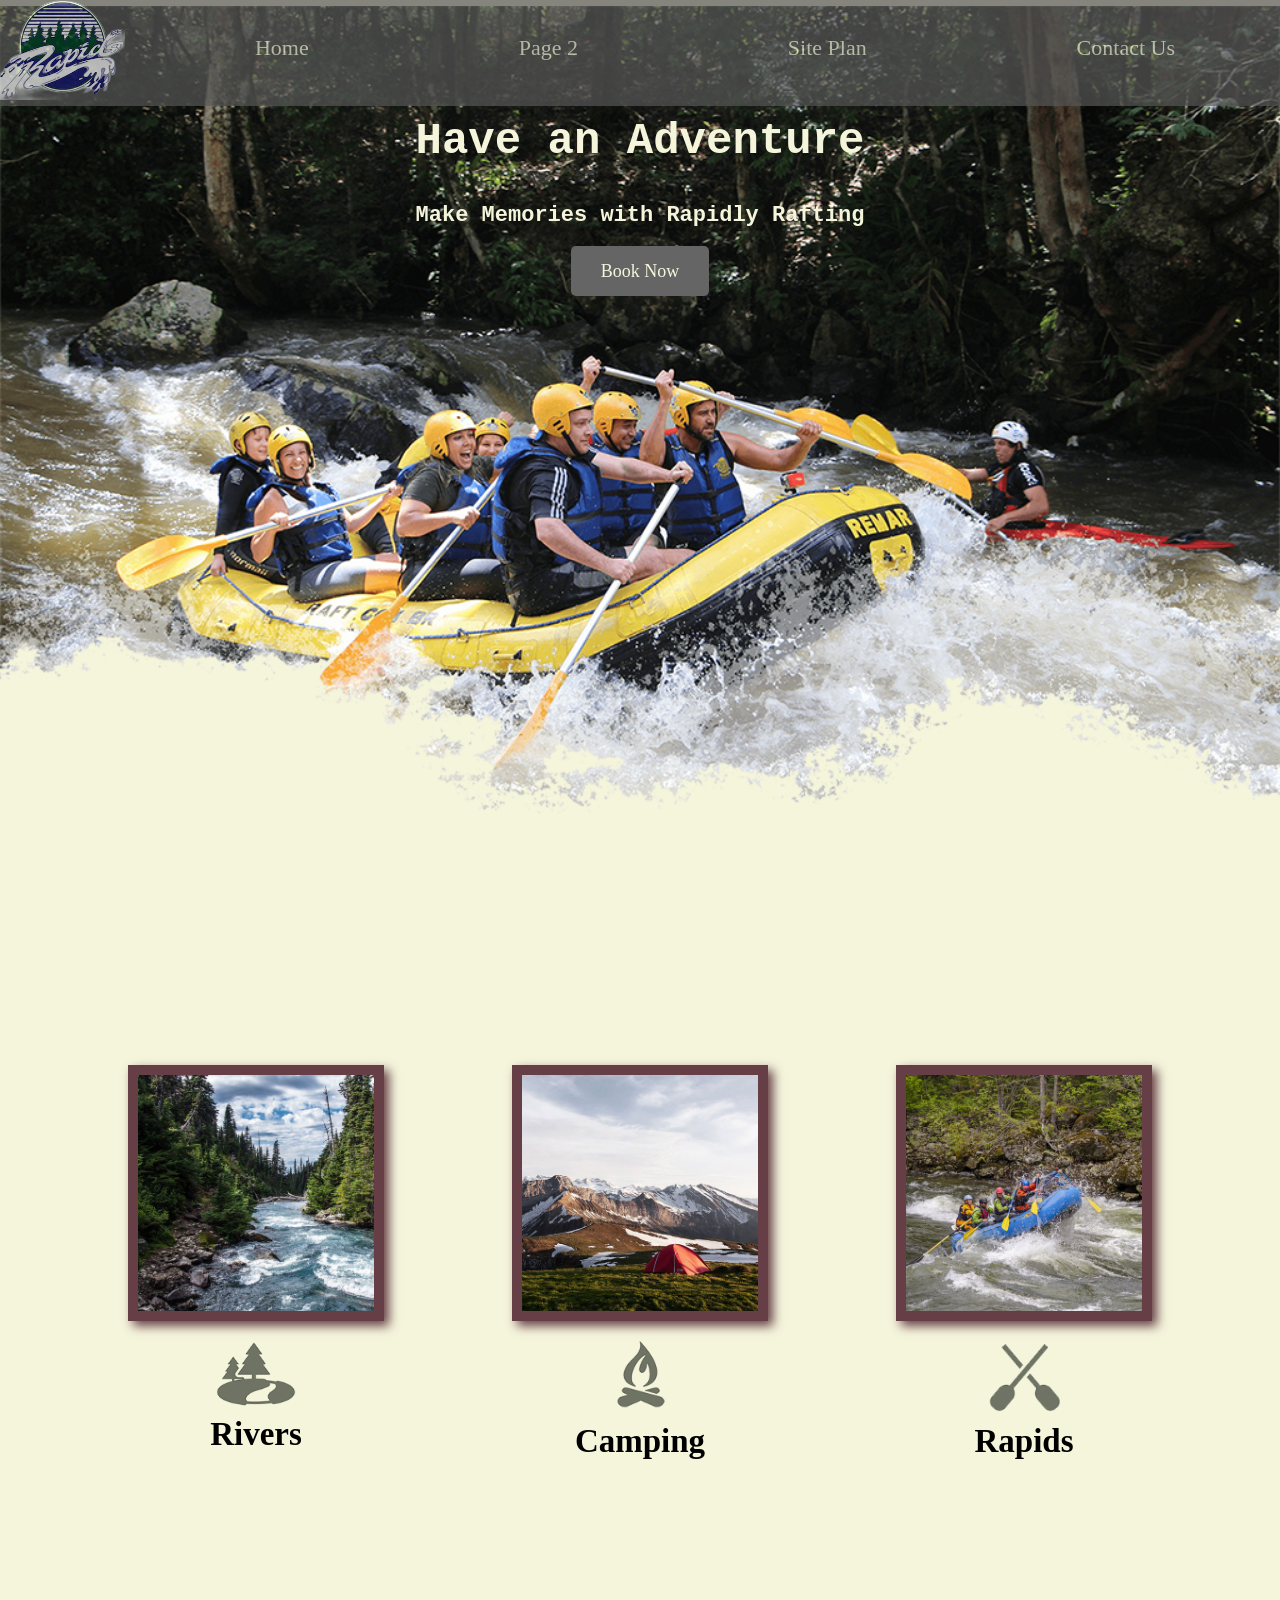
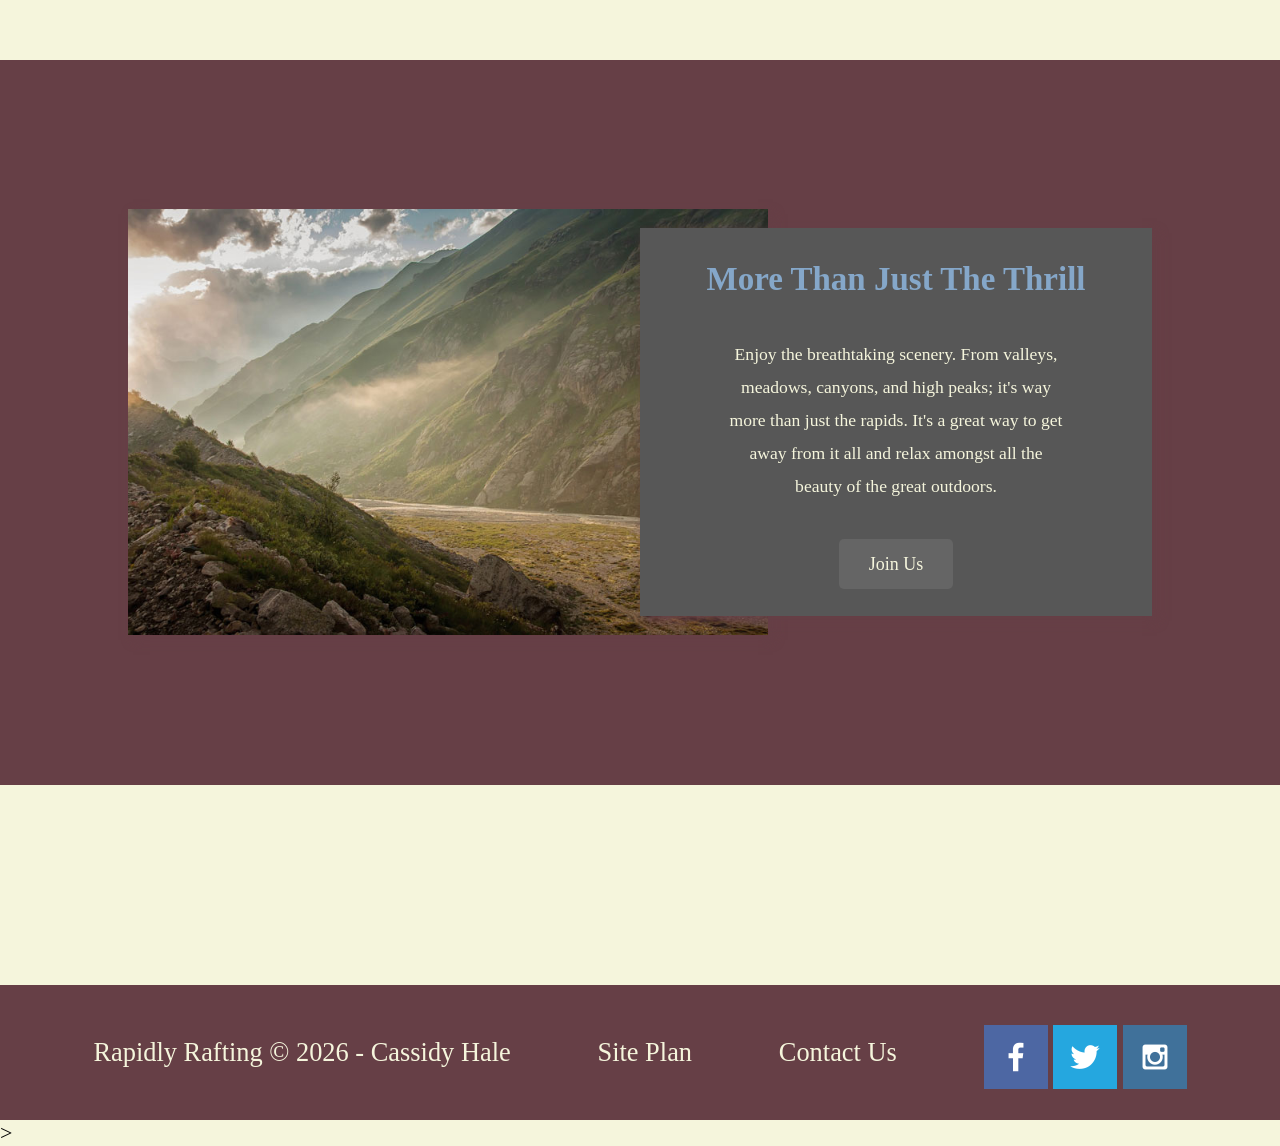
<file: wwr/index.html>
<!DOCTYPE html>
<html lang="en">
<head>
    <meta charset="UTF-8">
    <meta name="viewport" content="width=device-width, initial-scale=1.0">
    <title>Rapidly Rafting | Home</title>
    <link rel="stylesheet" href="styles/style.css">
</head>
<body>
    <div id="content">
        <header>
            <a id="logo_link" href="index.html">
                <img class="logo" src="images/logo.png" alt="Rapidly Rafting Logo">
            </a>
            <nav>
                <a href="index.html" target="_blank">Home</a>
                <a href="#" target="_blank">Page 2</a>
                <a href="site-plan-rafting.html" target="_blank">Site Plan</a>
                <a href="contactus.html" target="_blank">Contact Us</a>
            </nav>
        </header>
            <div id="hero">
                <div id="hero-box">
                    <img id="hero-img" src="images/hero.png" alt="People enjoying rafting">
                </div>
                <section id="hero-msg">
                    <h1 class=home-title>Have an Adventure</h1>
                    <h4>Make Memories with Rapidly Rafting</h4>
                    <div class="button-box">
                        <a class="book" href="contactus.html">Book Now</a>
                    </div>
                </section>
            </div>

            <main class="home-grid">   <section class="rivers-card">
                <img class="card-img" src="images/rivers.jpg" alt="river in forest">
                <img class="icon" src="images/river_icon.png" alt="river icon">
                <h2>Rivers</h2>
            </section>
            <section class="camping-card">
                <img class="card-img" src="images/camping.jpg" alt="tent in mountains">
                <img class="icon" src="images/fire_icon.png" alt="fire icon">
                <h2>Camping</h2>
            </section>
            <section class="rapids-card">
                <img class="card-img" src="images/rapids.jpg" alt="rafting boat">
                <img class="icon" src="images/oars.png" alt="oars icon">
                <h2>Rapids</h2>
            </section>
            <div id="background"></div>
            <img class="mountains" src="images/mountains.jpg" alt="Misty mountains">
            <section class="msg">
                <h2>More Than Just The Thrill</h2>
                <p>Enjoy the breathtaking scenery. From valleys, meadows, canyons, and high peaks; it's way more than just the rapids. It's a great way to get away from it all and relax amongst all the beauty of the great outdoors. </p>
                <a class='join' href="rivers.html">Join Us</a>
            </section>
        </main>
        <footer><p>Rapidly Rafting &copy; 2026 - Cassidy Hale</p>
            <p><a href="site-plan-rafting.html">Site Plan</a></p>
            <p><a href="contactus.html">Contact Us</a></p>
            <div class="social">
                <a href="https://facebook.com" target="_blank">
                    <img src="images/facebook.png" alt="fb icon">
                </a>
                <a href="https://twitter.com" target="_blank">
                    <img src="images/twitter.png" alt="twitter icon">
                </a>
                <a href="https://instagram.com" target="_blank">
                    <img src="images/instagram.png" alt="instagram icon">
                </a>
            </div>
        </footer>
    </div>
</body>
</html>>
</file>
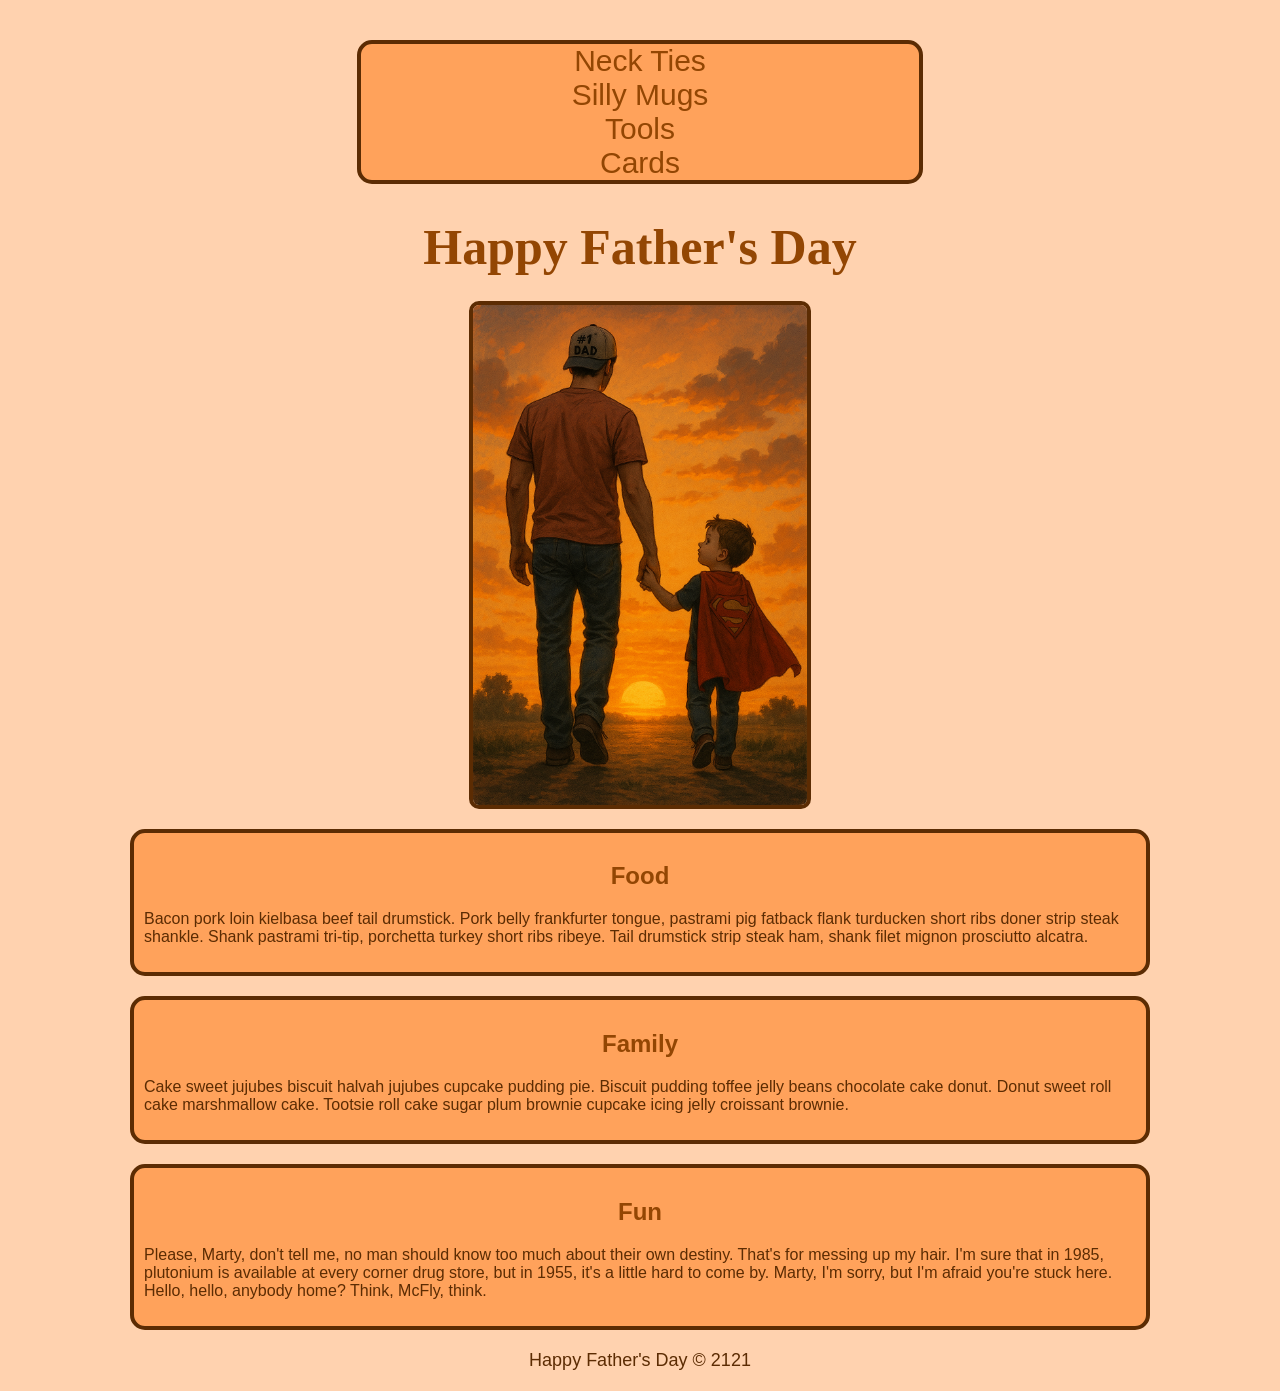
<file: ice/fathersday/index.html>
<!DOCTYPE html>
<html lang="en">

<head>
    <meta charset="UTF-8">
    <meta name="viewport" content="width=device-width, initial-scale=1.0">
    <title>Father's Day Page</title>
    <link rel="stylesheet" href="styles/styles.css">
</head>

<body>
    <div id="wrapper">
        <header>
            <nav>
                <ul>
                    <li>Neck Ties</li>
                    <li>Silly Mugs</li>
                    <li>Tools</li>
                    <li>Cards</li>
                </ul>
            </nav>
        </header>
        <main>
            <h1>Happy Father's Day</h1>
            <img src="images/fathersday.png">
            <section>
                <h2>Food</h2>
                <p>Bacon pork loin kielbasa beef tail drumstick. Pork belly frankfurter tongue,
                     pastrami pig fatback flank turducken short ribs doner strip steak shankle.
                      Shank pastrami tri-tip, porchetta turkey short ribs ribeye. 
                      Tail drumstick strip steak ham, shank filet mignon prosciutto alcatra. </p>
            </section>
            <section>
                <h2>Family</h2>
                <p>Cake sweet jujubes biscuit halvah jujubes cupcake pudding pie. Biscuit
                    pudding toffee jelly beans chocolate cake donut. Donut sweet roll cake
                    marshmallow cake. Tootsie roll cake sugar plum brownie cupcake icing
                    jelly croissant brownie.</p>
            </section>
            <section>
                <h2>Fun</h2>
                <p>Please, Marty, don't tell me, no man should know too much about their own
                     destiny. That's for messing up my hair. I'm sure that in 1985, 
                     plutonium is available at every corner drug store, but in 1955, 
                     it's a little hard to come by. Marty, I'm sorry, but I'm afraid 
                     you're stuck here. Hello, hello, anybody home? Think, McFly, think. 
                     </p>
            </section>
        </main>
        <footer>
            Happy Father's Day &copy; 2121
        </footer>
    </div>
</body>

</html>
</file>
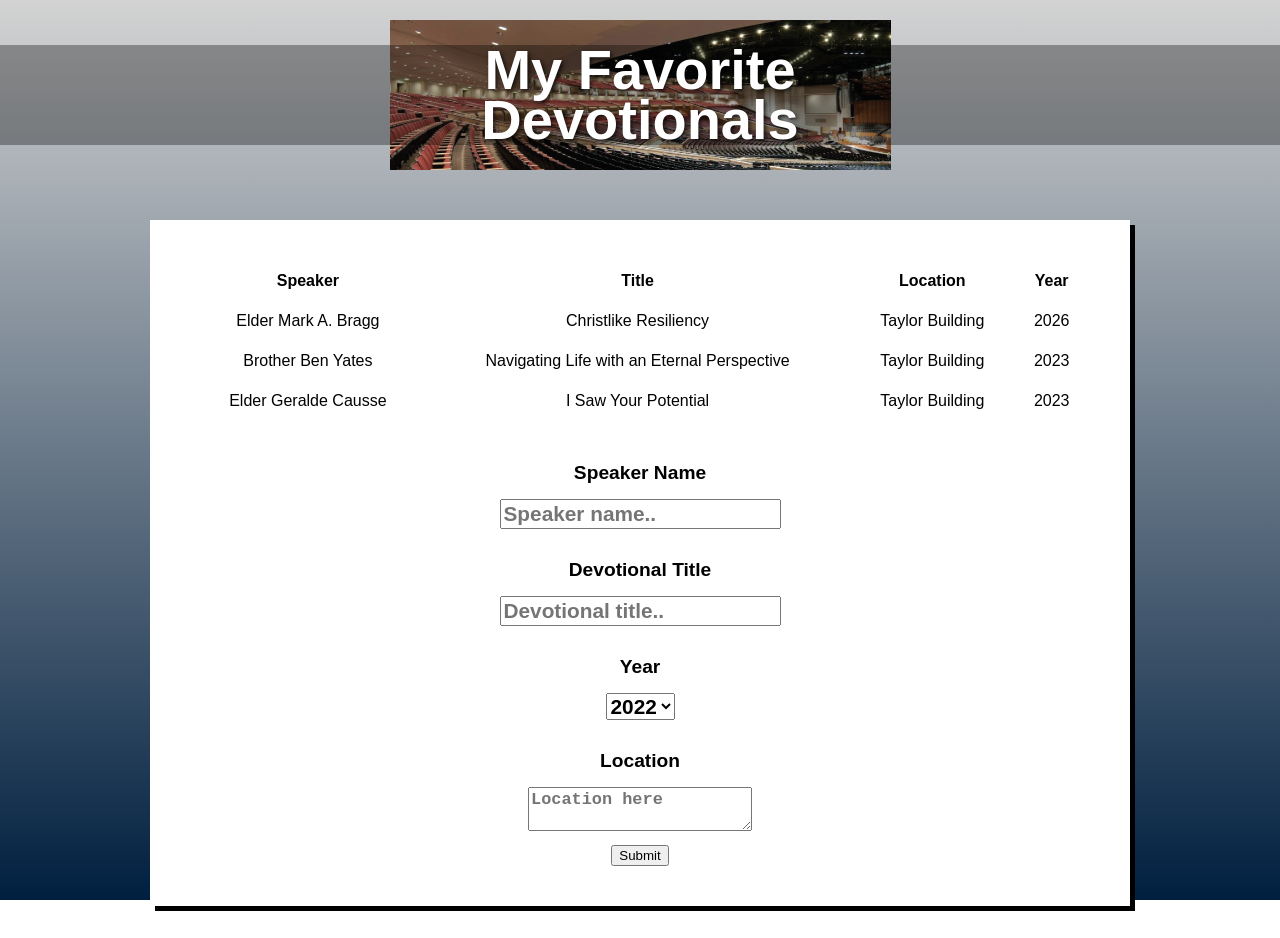
<file: ice/favorite_devo/favdevo.html>
<!DOCTYPE html>
<html lang="en">
<head>
  <meta charset="UTF-8" />
  <meta name="viewport" content="width=device-width, initial-scale=1.0"/>
  <title>My Favorite Devotionals</title>
  <link rel="stylesheet" href="styles/styles.css" />
</head>
<body>
  <div class="container">
    <header class="header">
      <div class="header-image">
        <h1>My Favorite<br>Devotionals</h1>
      </div>
    </header>
    <main>
      <div class="content-box">
        <!-- Add your devotional content here -->
        <table class="center">
          <tr>
            <th>Speaker</th>
            <th>Title</th>
            <th>Location</th>
            <th>Year</th>
          </tr>
          <tr>
            <td>Elder Mark A. Bragg</td>
            <td>Christlike Resiliency</td>
            <td>Taylor Building</td>
            <td>2026</td>
          </tr>
          <tr>
            <td>Brother Ben Yates</td>
            <td>Navigating Life with an
              Eternal Perspective</td>
            </td>
            <td>Taylor Building</td>
            <td>2023</td>
          </tr>
          <tr>
            <td>Elder Geralde Causse</td>
            <td>I Saw Your Potential</td>
            <td>Taylor Building</td>
            <td>2023</td>
          </tr>
        </table>
        <div class="container">
          <form action="action_page.php">
            <div class="row">
              <div class="col-25">
                <label for="speaker">Speaker Name</label>
              </div>
              <div class="col-75">
                <input type="text" id="speaker" name="speaker" placeholder="Speaker name..">
              </div>
            </div>
            <div class="row">
              <div class="col-25">
                <label for="devotitle">Devotional Title</label>
              </div>
              <div class="col-75">
                <input type="text" id="devotitle" name="devotitle" placeholder="Devotional title..">
              </div>
            </div>
            <div class="row">
              <div class="col-25">
                <label for="year">Year</label>
              </div>
              <div class="col-75">
                <select id="year" name="year">
                  <option value="2022">2022</option>
                  <option value="2023">2023</option>
                  <option value="2024">2024</option>
                  <option value="2025">2025</option>
                  <option value="2026">2026</option>
                </select>
              </div>
            </div>
            <div class="row">
              <div class="col-25">
                <label for="Location">Location</label>
              </div>
              <div class="col-75">
                <textarea id="location" name="Location" placeholder="Location here"></textarea>
              </div>
            </div>
            <div class="row">
              <input type="submit" value="Submit">
            </div>
          </form>
        </div>
      </div>
    </main>
  </div>
</body>
</html>
</file>
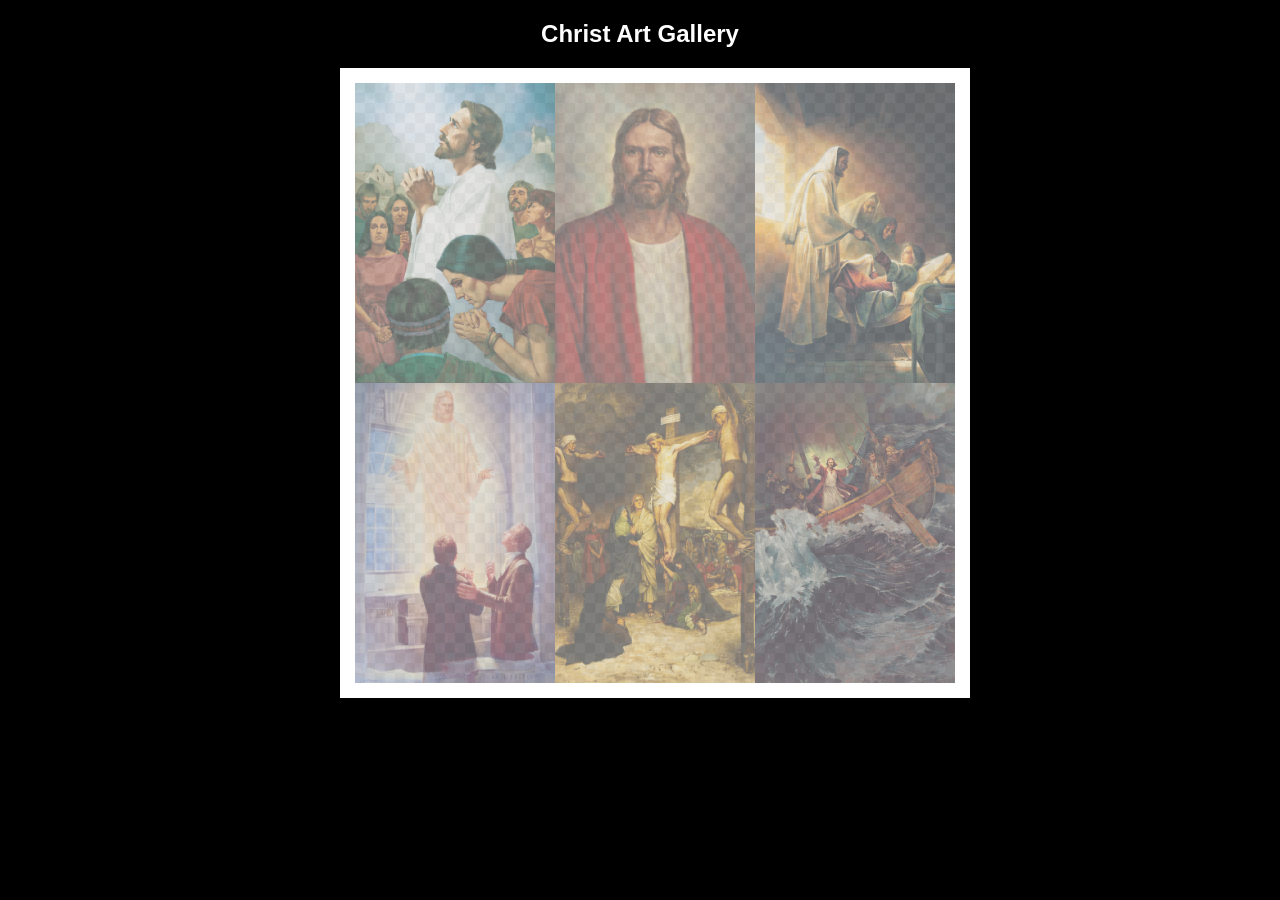
<file: ice/gallery/gallery.html>
<!DOCTYPE html>
<html lang="en">
<head>
    <meta charset="UTF-8">
    <meta name="viewport" content="width=device-width, initial-scale=1.0">
    <title>Images of Christ</title>
    <style>
        body {
            background: black;
        }
        #wrapper{
            width: 600px;
            margin: 0 auto;
        }
        nav {
            color: white;
            text-align: center;
            font-family: Haettenschweiler, 'Arial Narrow Bold', sans-serif;
        }
        #gallery{
            display: grid;
            grid-template-columns: 200px 200px 200px;
            border: 15px solid rgb(255, 255, 255);
            width: 100%;
            background-color: #ddd;
            background-image:
                linear-gradient(45deg, #ccc 26%, transparent 26%), 
                linear-gradient(135deg, #ccc 26%, transparent 26%),
                linear-gradient(45deg, transparent 75%, #ccc 75%),
                linear-gradient(135deg, transparent 75%, #ccc 75%);
            background-size: 20px 20px; /* Must be a square */
            background-position: 0 0, 10px 0, 10px -10px, 0px 10px; 
            
        }
        #gallery a {
            cursor: url('images/christus.png'), pointer;
        }
        #gallery img {
            /* make a thumbnail of the image that is 200x300 
               instead of using width and height here to help the page load faster */
            width: 200px; 
            height: 300px;

            opacity:50%;
            display:block;
        }
        #gallery img:hover{
            opacity: 100%;
        }
    </style>
</head>
<body>
    <div id="wrapper">
        <nav>
            <h1>Christ Art Gallery</h1>
        </nav>
        <main>
            <div id="gallery">
                <a href="images/big/img1.png"><img src="images/small/img1.webp" alt="Christ praying with the Nephites" ></a>
                <a href="images/big/img2.png"><img src="images/small/img2.webp" alt="Jesus the Christ" ></a>
                <a href="images/big/img3.png"><img src="images/small/img3.webp" alt="Jesus Raising the Daughter of Jairus" ></a>
                <a href="images/big/img4.png"><img src="images/small/img4.webp" alt="The Lord Appears in the Kirtland Temple" ></a>
                <a href="images/big/img5.png"><img src="images/small/img5.webp" alt="Crucifixion of Jesus Christ" ></a>
                <a href="images/big/img6.png"><img src="images/small/img6.webp" alt="Jesus Calms the Storm" ></a>
            </div>
        </main>
    </div>
</body>
</html>
</file>
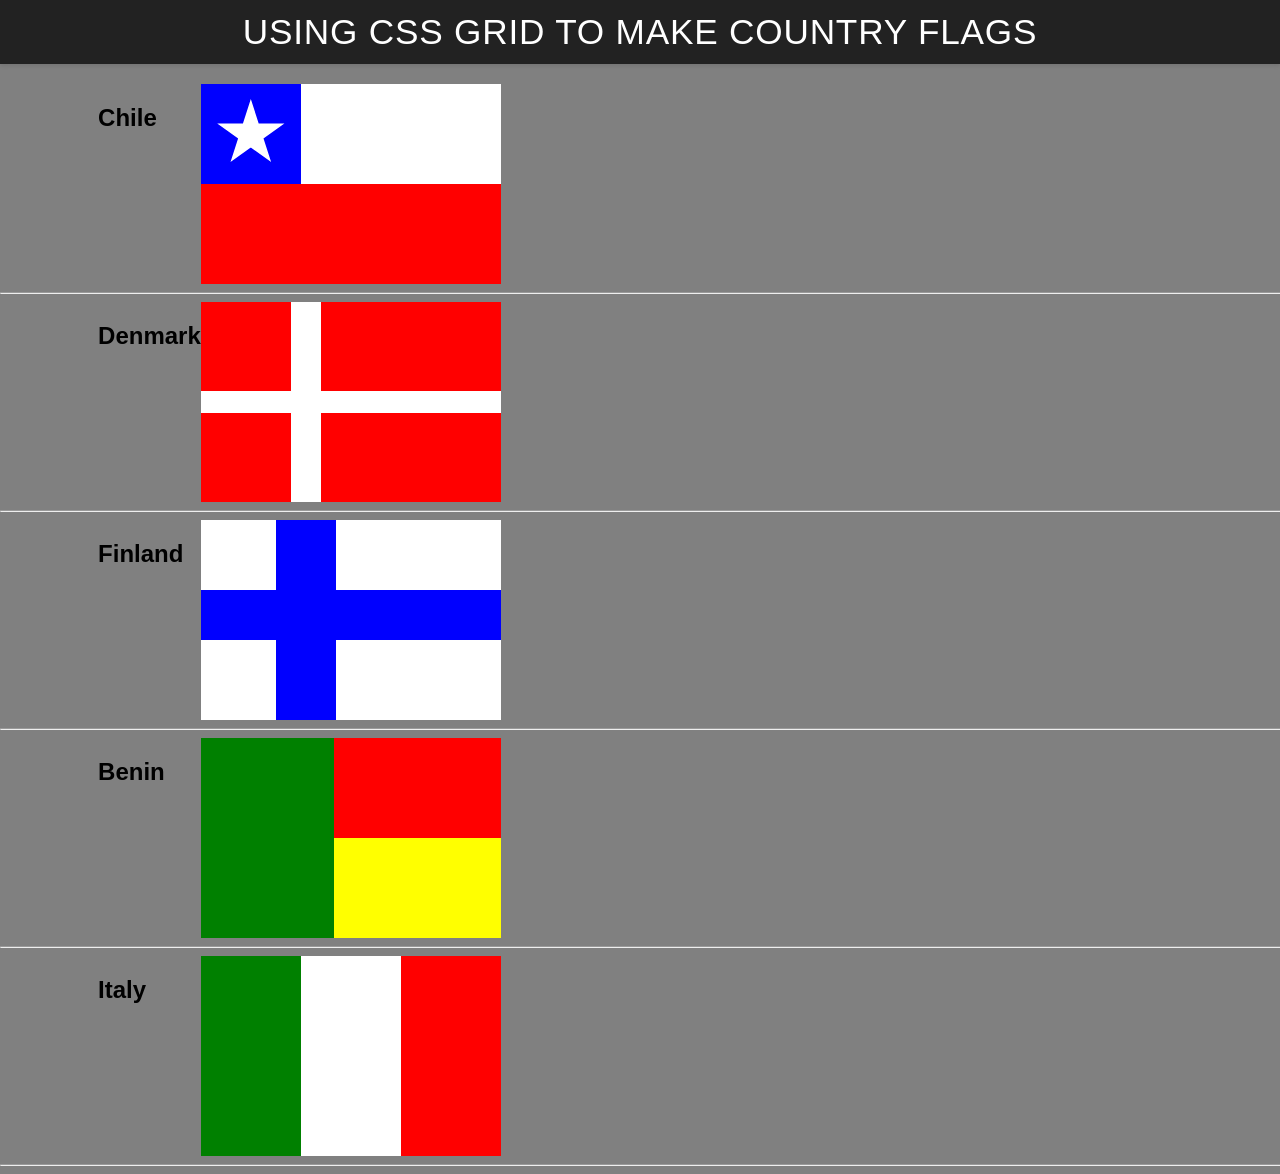
<file: ice/grid_flags/flags.html>
<!DOCTYPE html>
<html lang="en">

<head>
    <meta charset="UTF-8">
    <meta name="viewport" content="width=device-width, initial-scale=1.0">
    <title>Flag</title>
    <style>
        body {
            margin: 0;
            font-family: 'Helvetica Neue', sans-serif;
            background-color: gray;
        }

        header {
            background-color: #222;
            color: #fff;
            padding: 0.75rem 1.5rem;
            display: flex;
            align-items: center;
            justify-content: center;
            font-size: 1.1rem;
            letter-spacing: 0.05rem;
            text-transform: uppercase;
            box-shadow: 0 2px 4px rgba(0, 0, 0, 0.1);
        }

        header h1 {
            margin: 0;
            font-weight: 400;
        }
        main {
            display: grid;
            grid-template-columns: .1fr .1fr 1fr .1fr;
            margin-top: 20px;
        }
        hr {
            width: 100%;
            grid-column: 1 / 5;
        }
        h2 {
            grid-column: 2/3;
        }

        #blue {
            background: blue;
            grid-column: 1 / 2;
            display: grid;
            align-items: center;
            justify-items: center;
        }

        #white {
            background: white;
            grid-column: 2 / 4;
        }

        #red {
            background: red;
            grid-column: 1 / 4;
        }

        #chile {
            display: grid;
            grid-template-columns: 1fr 1fr 1fr;
            grid-template-rows: 1fr 1fr;
            height: 200px;
            width: 300px;
        }

        .star {
            width: 70px;
            aspect-ratio: 1;
            background: white;
            clip-path: polygon(50% 0, 79% 90%, 2% 35%, 98% 35%, 21% 90%);
        }

        #denmark {
            display: grid;
            grid-template-columns: 1fr 1fr 1fr 1fr 1fr 1fr 1fr 1fr 1fr 1fr;
            grid-template-rows: 1fr 1fr 1fr 1fr 1fr 1fr 1fr 1fr 1fr;
            height: 200px;
            width: 300px;
            background: white;
        }

        #dred1 {
            background: red;
            grid-column: 1 / 4;
            grid-row: 1 / 5;
        }

        #dred2 {
            background: red;
            grid-column: 5 / 11;
            grid-row: 1 / 5;
        }

        #dred3 {
            background: red;
            grid-column: 1 / 4;
            grid-row: 6 / 10;
        }

        #dred4 {
            background: red;
            grid-column: 5 / 11;
            grid-row: 6 / 10;
        }

        #finland {
            display: grid;
            grid-template-columns: repeat(20, 1fr);
            grid-template-rows: repeat(20, 1fr);
            height: 200px;
            width: 300px;
            background: blue;
        }

        #fwhite1 {
            background: white;
            grid-column: 1 / 6;
            grid-row: 1 / 8;
        }

        #fwhite2 {
            background: white;
            grid-column: 10 / 21;
            grid-row: 1 / 8;
        }

        #fwhite3 {
            background: white;
            grid-column: 1 / 6;
            grid-row: 13 / 21;
        }

        #fwhite4 {
            background: white;
            grid-column: 10 / 21;
            grid-row: 13 / 21;
        }

        #benin {
            display: grid;
            grid-template-columns: repeat(9, 1fr);
            grid-template-rows: repeat(4, 1fr);
            height: 200px;
            width: 300px;
            background: green;
        }

        #bgreen {
            background: green;
            grid-column: 1 / 4;
            grid-row: 1 / 3;
        }

        #byellow {
            background: yellow;
            grid-column: 5 / 10;
            grid-row: 3 / 5;
        }

        #bred {
            background: red;
            grid-column: 5 / 10;
            grid-row: 1 / 3;
        }

        #italy {
            display: grid;
            grid-template-columns: repeat(3, 1fr);
            grid-template-rows: repeat(2, 1fr);
            height: 200px;
            width: 300px;
        }

        #igreen {
            background: green;
            grid-column: 1 / 2;
            grid-row: 1 / 3;
        }

        #iwhite {
            background: white;
            grid-column: 2 / 3;
            grid-row: 1 / 3;
        }

        #ired {
            background: red;
            grid-column: 3 / 4;
            grid-row: 1 / 3;
        }

    </style>
</head>

<body>
    <header>
        <h1>Using CSS Grid to make Country Flags</h1>
    </header>
    <main>
        <h2>Chile</h2>
        <div id="chile">
            <div id="blue">
                <div class="star"></div>
            </div>
            <div id="white"></div>
            <div id="red"></div>
        </div>
        <hr>

        <h2>Denmark</h2>
        <div id="denmark">
            <div id="dred1"></div>
            <div id="dred2"></div>
            <div id="dred3"></div>
            <div id="dred4"></div>
            <div id="hcross"></div>
            <div id="vcross"></div>
        </div>
        <hr>

        <h2>Finland</h2>
        <div id="finland">
            <div id="fwhite1"></div>
            <div id="fwhite2"></div>
            <div id="fwhite3"></div>
            <div id="fwhite4"></div>
        </div>
        <hr>

        <h2>Benin</h2>
        <div id="benin">
            <div id="bgreen"></div>
            <div id="byellow"></div>
            <div id="bred"></div>
        </div>
        <hr>

        <h2>Italy</h2>
        <div id="italy">
            <div id="igreen"></div>
            <div id="iwhite"></div>
            <div id="ired"></div>
        </div> 
        <hr>
    </main>
</body>

</html>
</file>
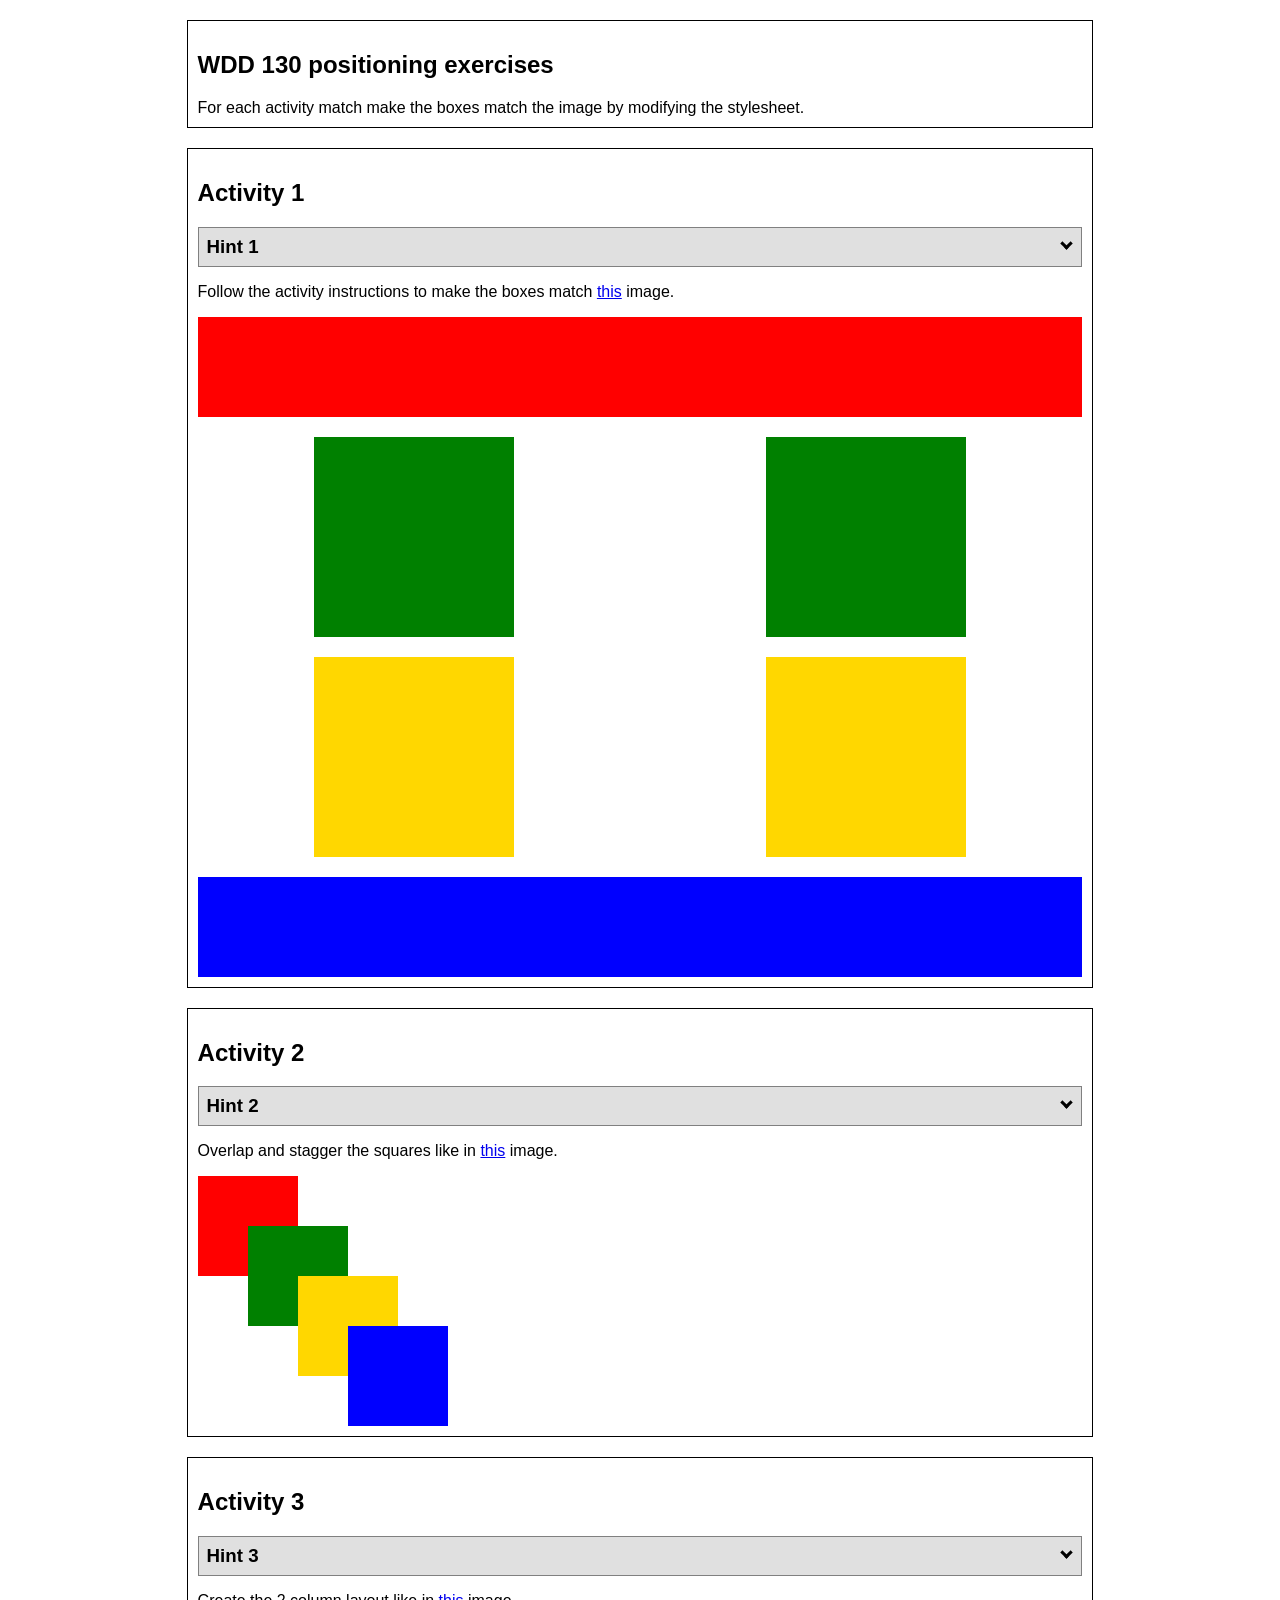
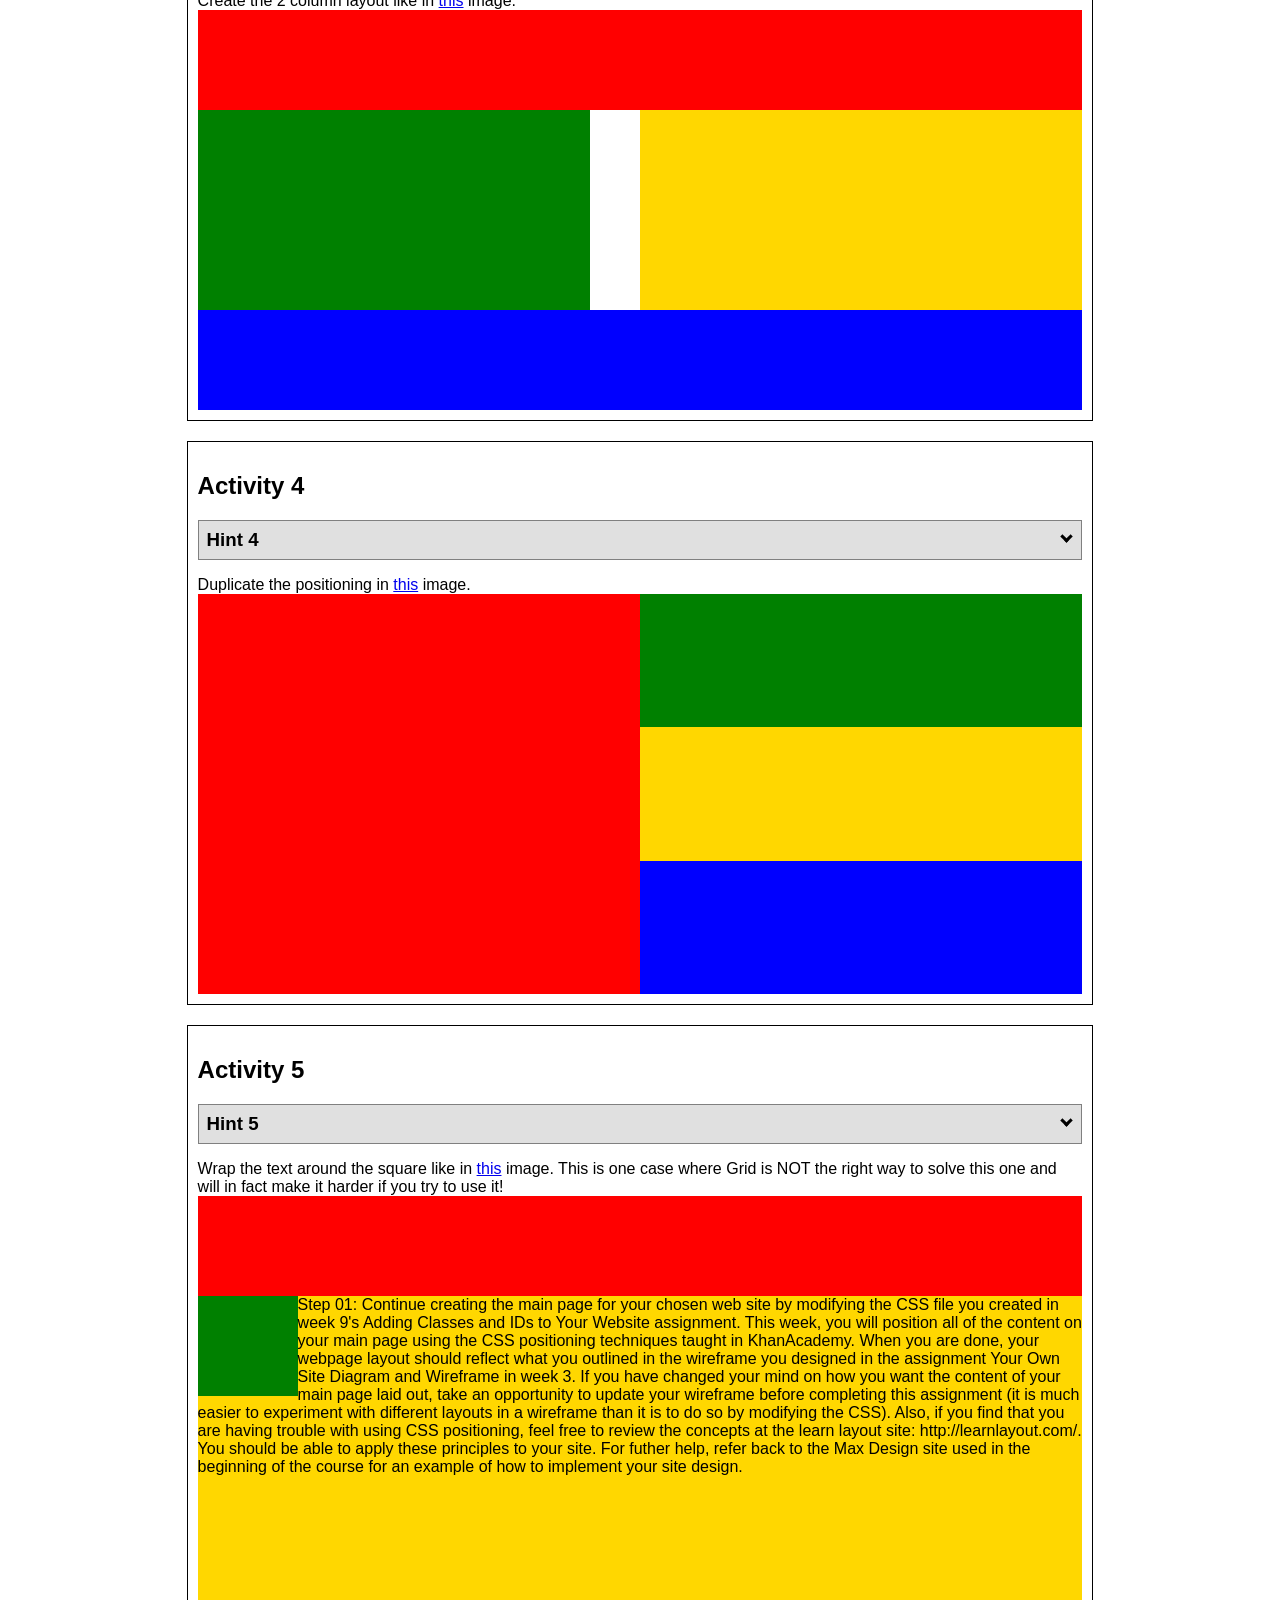
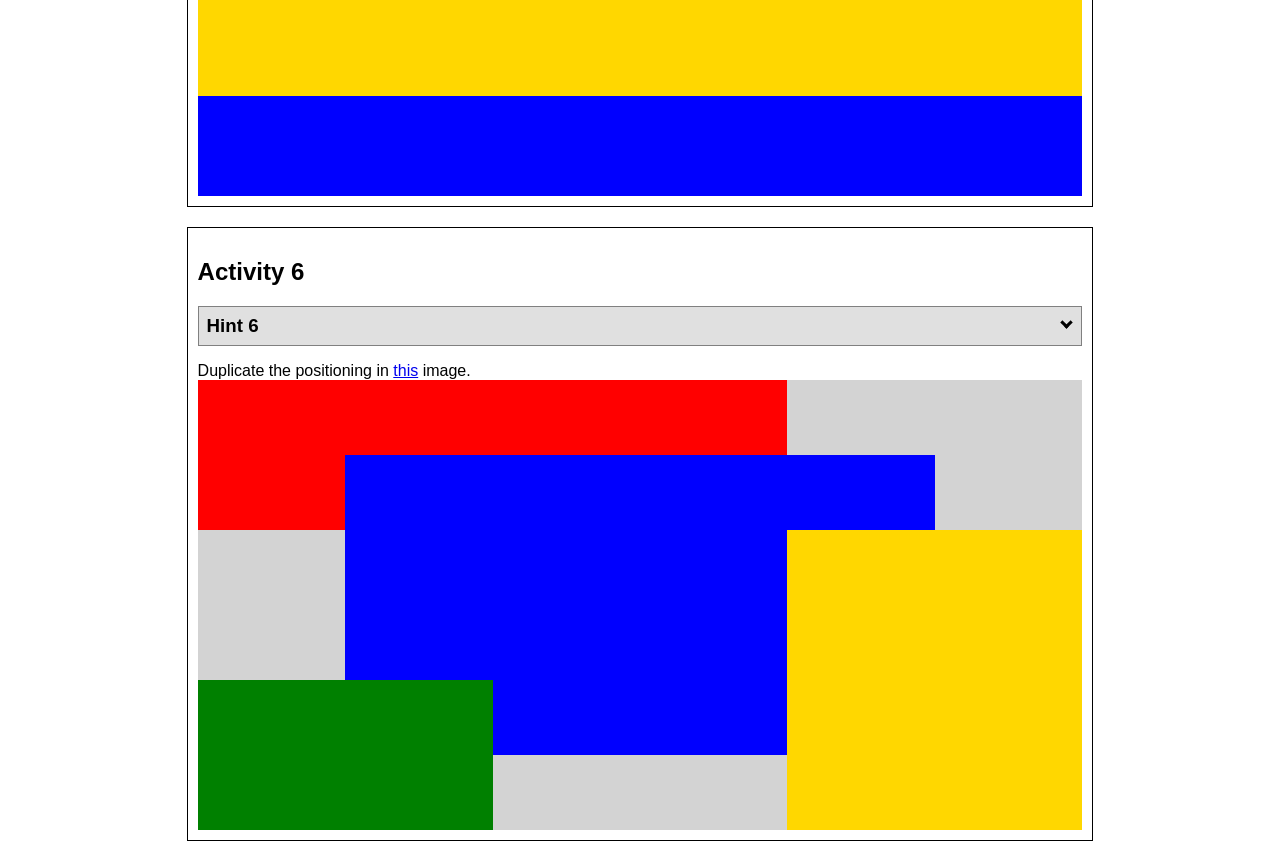
<file: ice/positioning/positioning.html>
<!DOCTYPE html>
<html lang="en">
  <head>
    <!-- HTML - Name: positioning.html -->
    <title>Positioning Activity</title>
    <link rel="stylesheet" type="text/css" href="positionstyles.css" />
  </head>
  <body>
    <div class="activity">
      <h2>WDD 130 positioning exercises</h2>
      For each activity match make the boxes match the image by modifying the stylesheet.</div>
    <div class="activity">
      <h2>Activity 1</h2>
      <section class="hint"><input type="checkbox" ><i></i> <h3>Hint 1</h3><div><p>Use the activity instructions for the firt activity</a></p></div></section>
      <p>Follow the activity instructions to make the boxes match  <a href="images/example1.png" target="_blank">this</a> image.</p>
      <div class="content1" >
        <div class="red1" ></div>
        <div class="green1" ></div>
        <div class="green1" ></div>
        <div class="yellow1"></div>
        <div class="yellow1"></div>
        <div class="blue1"></div>
      </div>
    </div>
    <div class="activity">
      <h2>Activity 2</h2>
      <section class="hint"><input type="checkbox" > <h3>Hint 2</h3><i></i><div>
      <ul>
      <li>grid-template-columns: 50px 50px 50px 50px 50px </li></ul></div></section>
      <p>Overlap and stagger the squares like in <a href="images/example2.png" target="_blank">this</a> image.</p>
      <div class="content2" >
        <div class="red2" ></div>
        <div class="green2" ></div>
        <div class="yellow2"></div>
        <div class="blue2"></div>
      </div>
    </div>
    <div class="activity">
      <h2>Activity 3</h2>
      <section class="hint"><input type="checkbox" > <h3>Hint 3</h3><i></i><div><p>This one is going to be best solved with CSS Grid. Remember to make the boxes the right width first...then start moving them around. </p><h4>Properties used:</h4><ul><li>display:grid;</li><li>grid-template-columns:</li><li>grid-column-gap:</li>
        <li>grid-column:</li>  </ul></div></section>
      Create the 2 column layout like in <a href="images/example3.png" target="_blank">this</a>  image.
      <div class="content3" >
        <div class="red3" ></div>
        <div class="green3" ></div>
        <div class="yellow3"></div>
        <div class="blue3"></div>
      </div>
    </div>
    <div class="activity">
      <h2>Activity 4</h2>
      <section class="hint"><input type="checkbox" > <h3>Hint 4</h3><i></i><div><p>For the others we have been primarily concerned with width. For this one you will need to adjust height as well. </p><h4>Properties used:</h4><ul><li>display:grid;</li><li>grid-template-columns:</li><li>grid-row:</li></ul></div></section>
      Duplicate the positioning in <a href="images/example4.png" target="_blank">this</a> image. 
      <div class="content4" >
        <div class="red4" ></div>
        <div class="green4" ></div>
        <div class="yellow4"></div>
        <div class="blue4"></div>
      </div>
    </div>

    <div class="activity">
      <h2>Activity 5</h2>
      <section class="hint"><input type="checkbox" > <h3>Hint 5</h3><i></i><div><p>Grid is <strong>not</strong> the right way to do this.  In fact there is only one way to really do that...and that is with float. Remember that we float the thing we want the text to wrap around.  Also remember to start by making all the shapes the right size and shape.</p><h4>Properties used:</h4><ul><li>float: left;</li></ul></div></section>
      Wrap the text around the square like in <a href="images/example5.png" target="_blank">this</a> image. This is one case where Grid is NOT the right way to solve this one and will in fact make it harder if you try to use it!
      <div class="content5" >
        <div class="red5" ></div>
        <div class="green5" ></div>
        <div class="yellow5">Step 01: Continue creating the main page for your chosen web site by modifying the CSS file you created in week 9's Adding Classes and IDs to Your Website assignment. This week, you will position all of the content on your main page using the CSS positioning techniques taught in KhanAcademy. When you are done, your webpage layout should reflect what you outlined in the wireframe you designed in the assignment Your Own Site Diagram and Wireframe in week 3. If you have changed your mind on how you want the content of your main page laid out, take an opportunity to update your wireframe before completing this assignment (it is much easier to experiment with different layouts in a wireframe than it is to do so by modifying the CSS). Also, if you find that you are having trouble with using CSS positioning, feel free to review the concepts at the learn layout site: http://learnlayout.com/. You should be able to apply these principles to your site. For futher help, refer back to the Max Design site used in the beginning of the course for an example of how to implement your site design.</div>
        <div class="blue5"></div>
      </div>
    </div>
    <div class="activity">
      <h2>Activity 6</h2>
      <section class="hint"><input type="checkbox" > <h3>Hint 6</h3><i></i><div><p>This one is all about visualizing the grid behind the layout. If you are having a hard time doing that first: all the sizes are even multiples of 100, and second here is another example with the lines drawn: <a href="images/example6-hint.png" target="_blank">example 6 with lines</a>. For this one you will find it easiest if you use px for the column width. You can also use <kbd>z-index</kbd> to control the element layering.    </p><h4>Properties used:</h4><ul><li>display:grid;</li><li>grid-template-columns:</li><li>grid-column:</li><li>grid-row:</li><li><a href="https://www.w3schools.com/cssref/pr_pos_z-index.asp" target="_blank">z-index:</a></li></ul></div></section>
      Duplicate the positioning in <a href="images/example6.png" target="_blank">this</a> image.
      <div class="content6" >
        <div class="red6" ></div>
        <div class="green6" ></div>
        <div class="yellow6"></div>
        <div class="blue6"></div>
      </div>
    </div>
  </body>
</html>
</file>
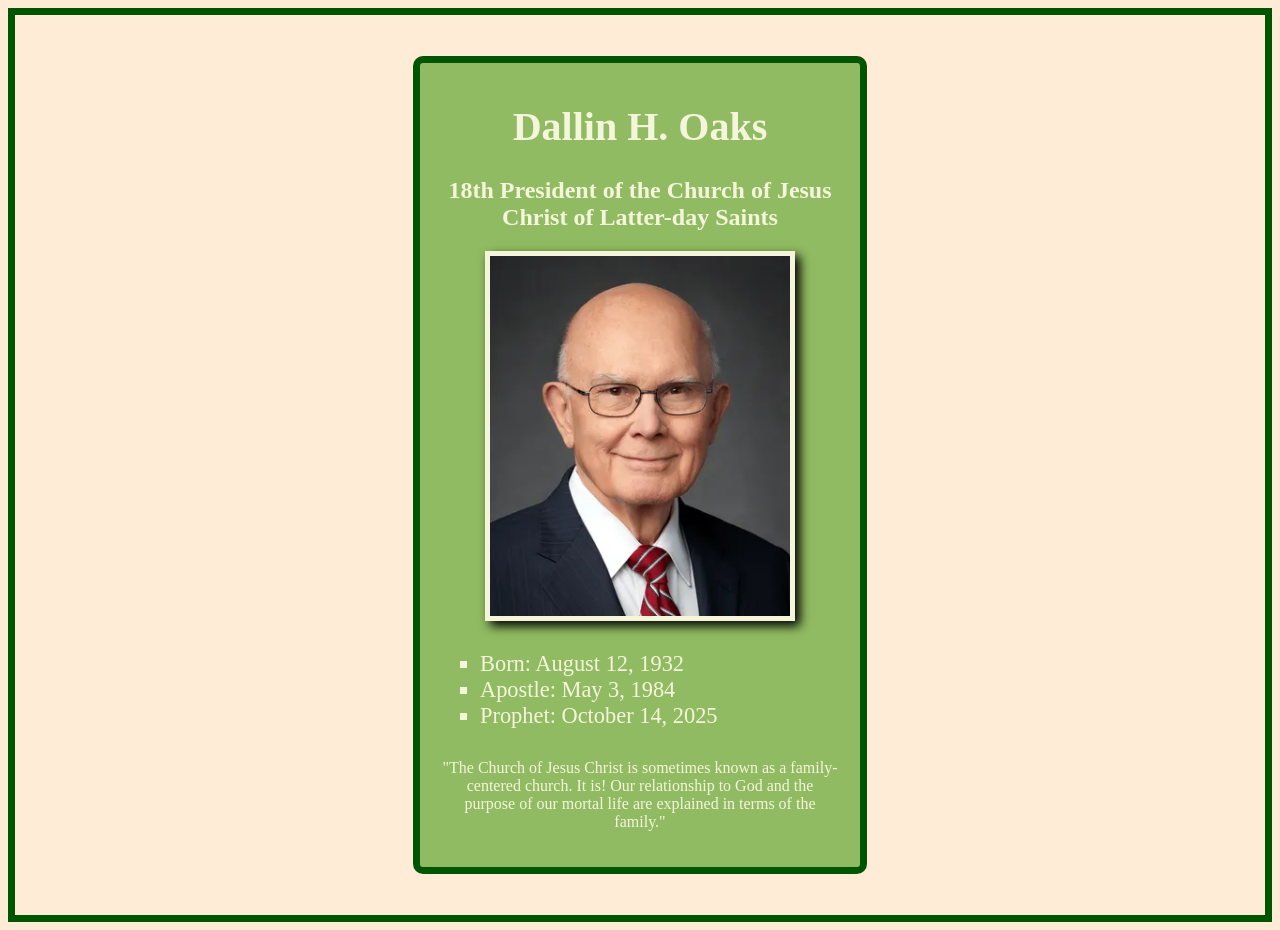
<file: ice/prophet_cards/oaks.html>
<!DOCTYPE html>
<html lang="en">
<head>
    <meta charset="UTF-8">
    <meta name="viewport" content="width=device-width, initial-scale=1.0">
    <title>Dallin H. Oaks</title>
    <style>
        /* Insert styles here, this is called an internal stylesheet  */
        body {
            background: #FFECD7;
        }
        #title {
            display: block;
            font-size: 2.5em;
            text-align: center;
            margin-top: 20px;
            color: beige;

        }
        .subtitle {
            display: grid;
            text-align: center;
            font-size: 1.5em;
            margin-top: 20px;
            color: beige;
            text-decoration: none;
        }
        .subtitle:hover {
            color: rgb(0, 85, 0);
            transition: color 0.3s ease;
        }
        ul {
            list-style-type: square;
            text-align: left;
            font-size: 1.4em;
            color: beige;
        }
        img {
            display: block;
            margin: 20px auto;
            width: 300px;
            height: auto;
            border: 5px solid beige;
            box-shadow: black 5px 5px 10px;
        }
        img:hover {
            transform: scale(1.05);
            transition: transform 0.3s ease;
        }
        #card {
            width: 400px;
            margin: 0 auto;
            padding: 20px;
            background-color: rgb(145, 187, 98);
            border-radius: 10px;
            border: 7px solid rgb(0, 85, 0);
        }
        .container {
            display: flex;
            justify-content: center;
            align-items: center;
            height: 100vh;
            border: 7px solid rgb(0, 85, 0)
        }
        .list {
            margin-top: 30px;
            text-align: center;
        }
        p {
            font-size: 1em;
            text-align: center;
            color: beige;
            margin-top: 30px;
            font-family: 'Georgia', serif;
        }
    </style>
</head>
<body>
    </style>
</head>
<body>
    <div class="container">
        <div id="card">
            <h1 id="title">Dallin H. Oaks</h1>
            <h2 class="subtitle" href="https://www.churchofjesuschrist.org/?lang=eng" target="_blank">18th President of the Church of Jesus Christ of Latter-day Saints</h2>
            <img src="images/oaks.webp" alt="Dallin H. Oaks" href="https://www.churchofjesuschrist.org/study/general-conference/2025/10/58oaks?lang=eng" target="_blank">
            <div class="list">
                <ul>
                    <li>Born: August 12, 1932</li>
                    <li>Apostle: May 3, 1984</li>
                    <li>Prophet: October 14, 2025</li>
                </ul>
            </div>
            <p>"The Church of Jesus Christ is sometimes known as a family-centered church. It is! Our relationship to God and the purpose of our mortal life are explained in terms of the family."</p>
        </div>
    </div>
</body>
</html>
</file>
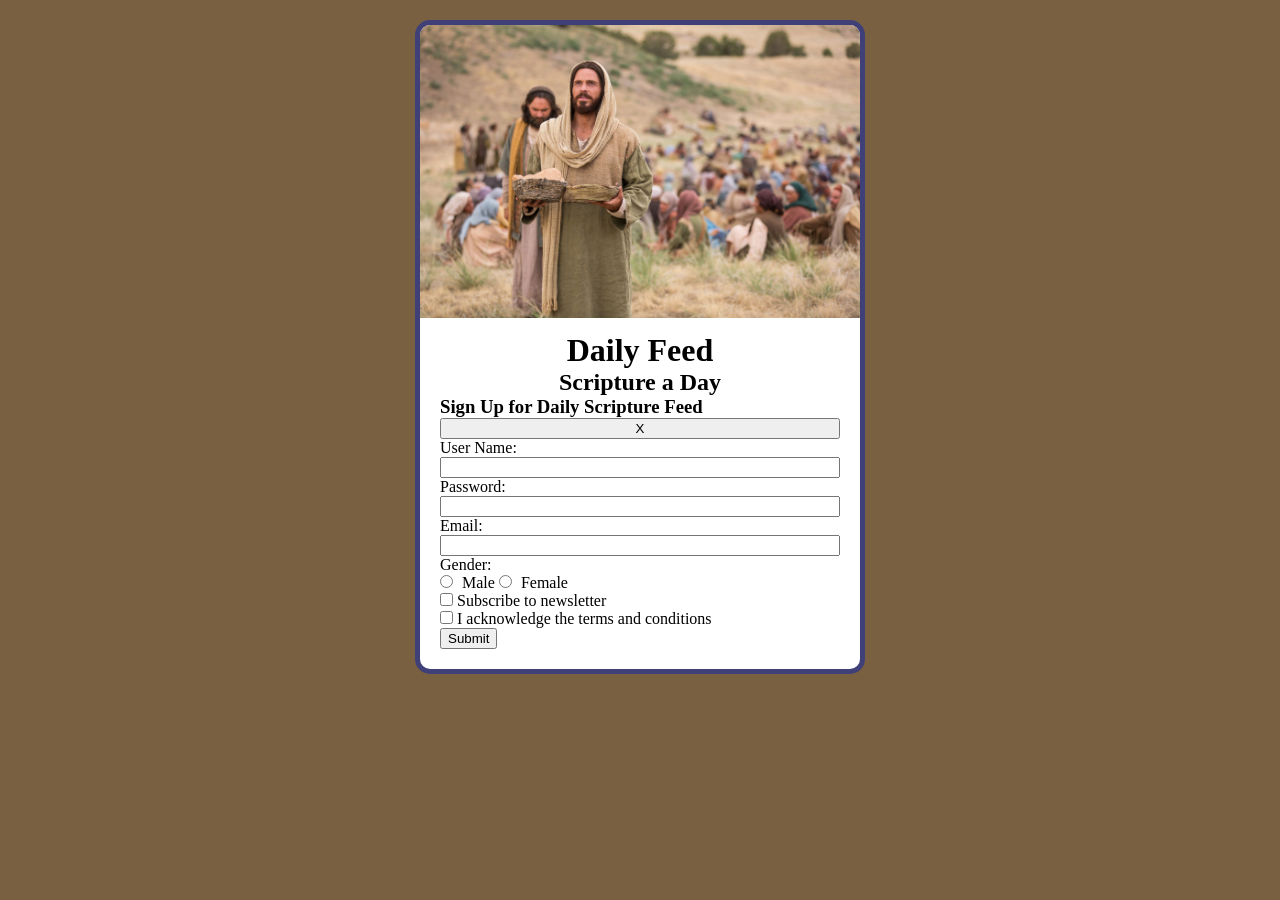
<file: ice/signup/signup.html>
<!DOCTYPE html>
<html lang="en">

<head>
    <meta charset="UTF-8">
    <meta name="viewport" content="width=device-width, initial-scale=1.0">
    <title>Daily Feed Sign Up</title>

    <style>
        * {
            margin: 0;
        }

        body {
            background: rgb(120, 96, 64);
            justify-content: center;
            display: grid;
            grid-template-columns: 1fr ;
        }
        #formContainer {
            background: rgb(255, 255, 255);
            width: 400px;
            margin: 20px auto;
            padding: 20px;
            border-radius: 15px;
            border: 5px solid rgb(64, 64, 120);
        }
        #headerFeeding {
            width: 440px;
            height: auto;   
            margin: -20px -20px 10px -20px;
            border-radius: 10px 10px 0 0;
            justify-self: center;
        }
        form {
            display: flex;
            flex-direction: column;
        }
        
        #male, #female {
            margin-right: 5px;
            justify-content: center;
        }

        h1, h2 {
            text-align: center;
        }
        

    </style>




</head>

<body>
    <div id="formContainer">
        <img id="headerFeeding" src="images/jesus_feeds_5000.jpeg" alt="Jesus feeding the 5000">
        <h1>Daily Feed</h1>
        <h2>Scripture a Day</h2>
            <h3>Sign Up for Daily Scripture Feed</h3>
                <form id="myForm">
                    <button type="button" id="closeBtn">X</button>
                    <label for="username">User Name:</label>
                    <input type="text" id="username" name="username" required>

                    <label for="password">Password:</label>
                    <input type="password" id="password" name="password" required>

                    <label for="email">Email:</label>
                    <input type="email" id="email" name="email" required>

                    <label>Gender:</label>
                    <div>
                        <input type="radio" id="male" name="gender" value="male" required>
                        <label for="male">Male</label>
                        <input type="radio" id="female" name="gender" value="female" required>
                        <label for="female">Female</label>
                    </div>

                    <section>
                        <input type="checkbox" id="newsletter" name="newsletter">
                        <label for="newsletter">Subscribe to newsletter</label>
                    </section>

                    <section>
                     <input type="checkbox" id="conditions" name="conditions" required>
                        <label for="conditions">I acknowledge the terms and conditions</label>
                    </section>

                    <section>
                <button type="submit">Submit</button>
                    </section>
                </form>
    </div>

    <div id="output"></div>

    <script>
        // Here is some Javascript to start looking forward to wdd131
        document.getElementById("closeBtn").addEventListener("click", function () {
            document.getElementById("formContainer").style.display = "none";
         });
        const form = document.getElementById('myForm');
        const output = document.getElementById('output');

        form.addEventListener('submit', function (event) {
            event.preventDefault(); // Stop form from actually submitting

            const formData = new FormData(form);
            const entries = [];

            for (const [key, value] of formData.entries()) {
                if (key == "password") {
                    entries.push(`<strong>${key}</strong>: ${value} (you should probably encrypt the password)`);
                } else {
                    entries.push(`<strong>${key}</strong>: ${value}`);
                }
            }

            output.innerHTML = `
            <br>  
            <h3>Here is the data that would be sent to the server:</h3>
            <ul>
                ${entries.map(item => `<li>${item}</li>`).join('')}
            </ul>
            `;
                });
    </script>

</body>

</html>
</file>
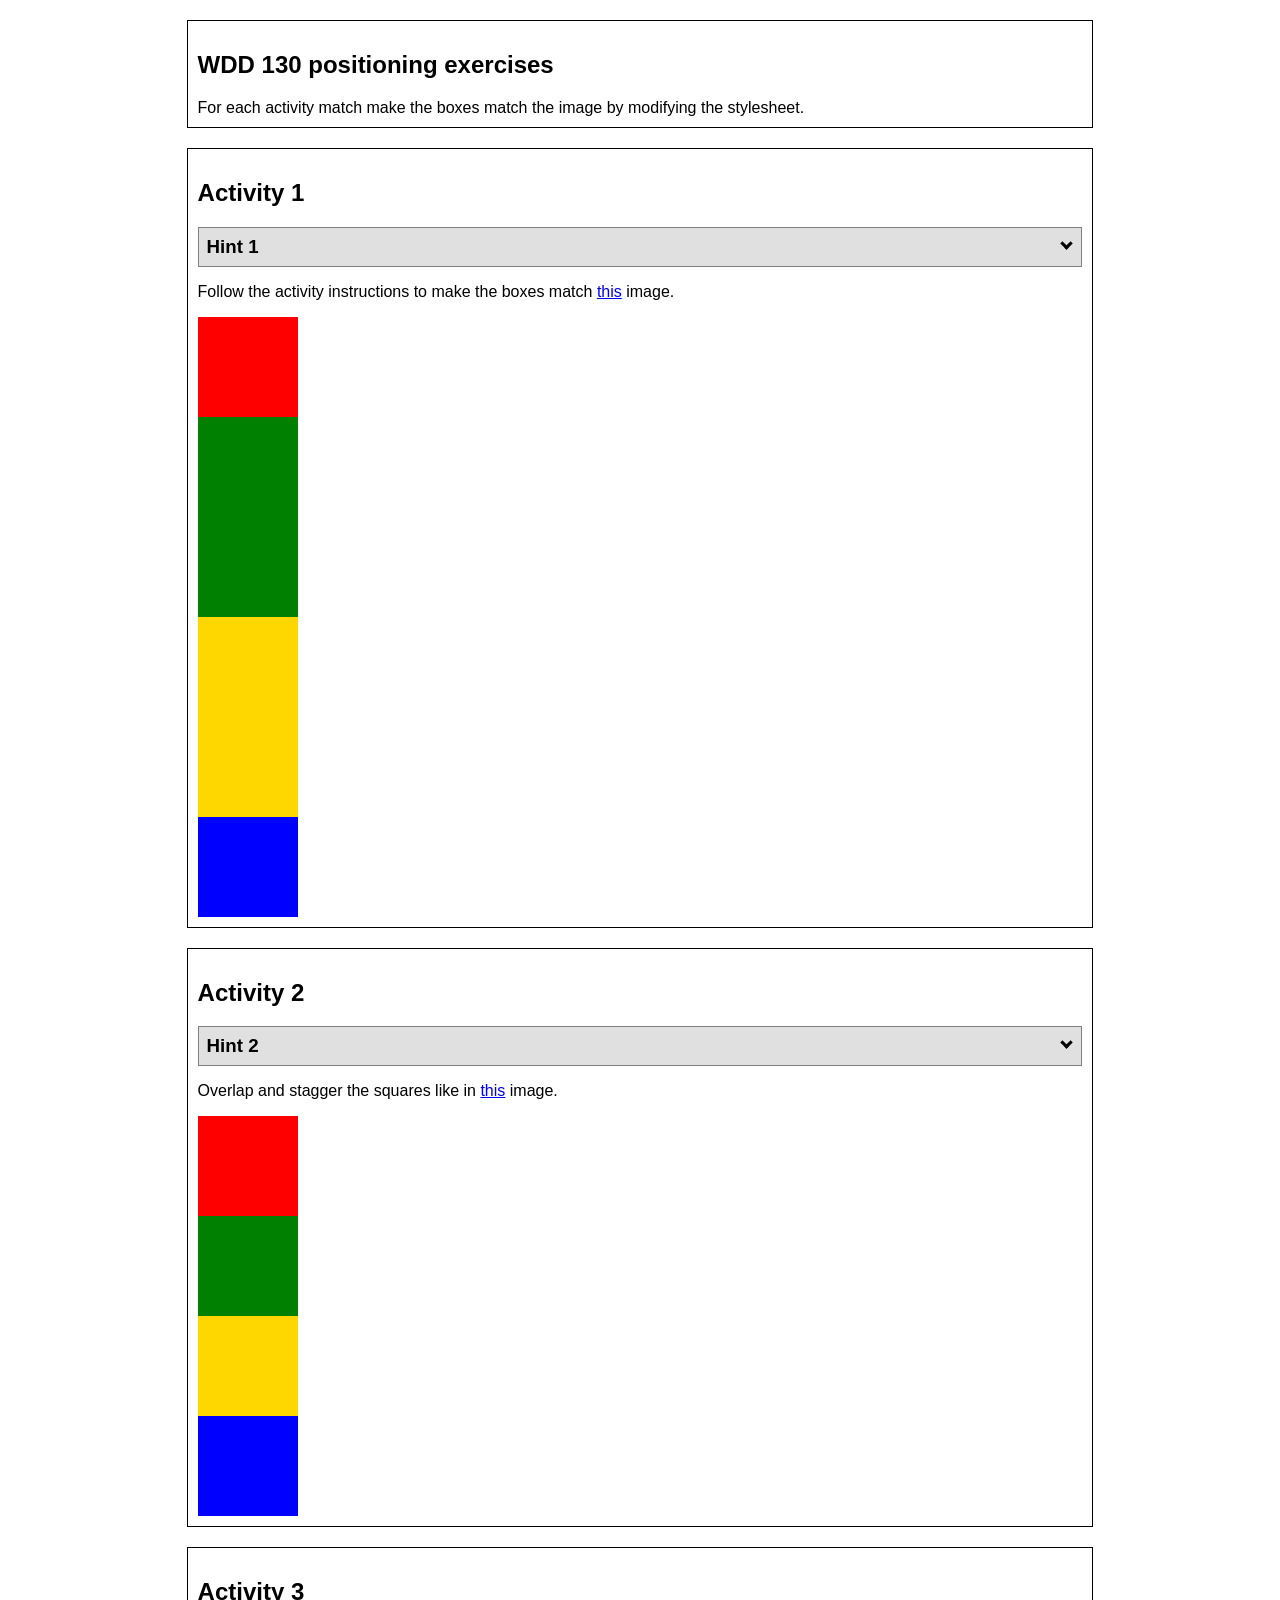
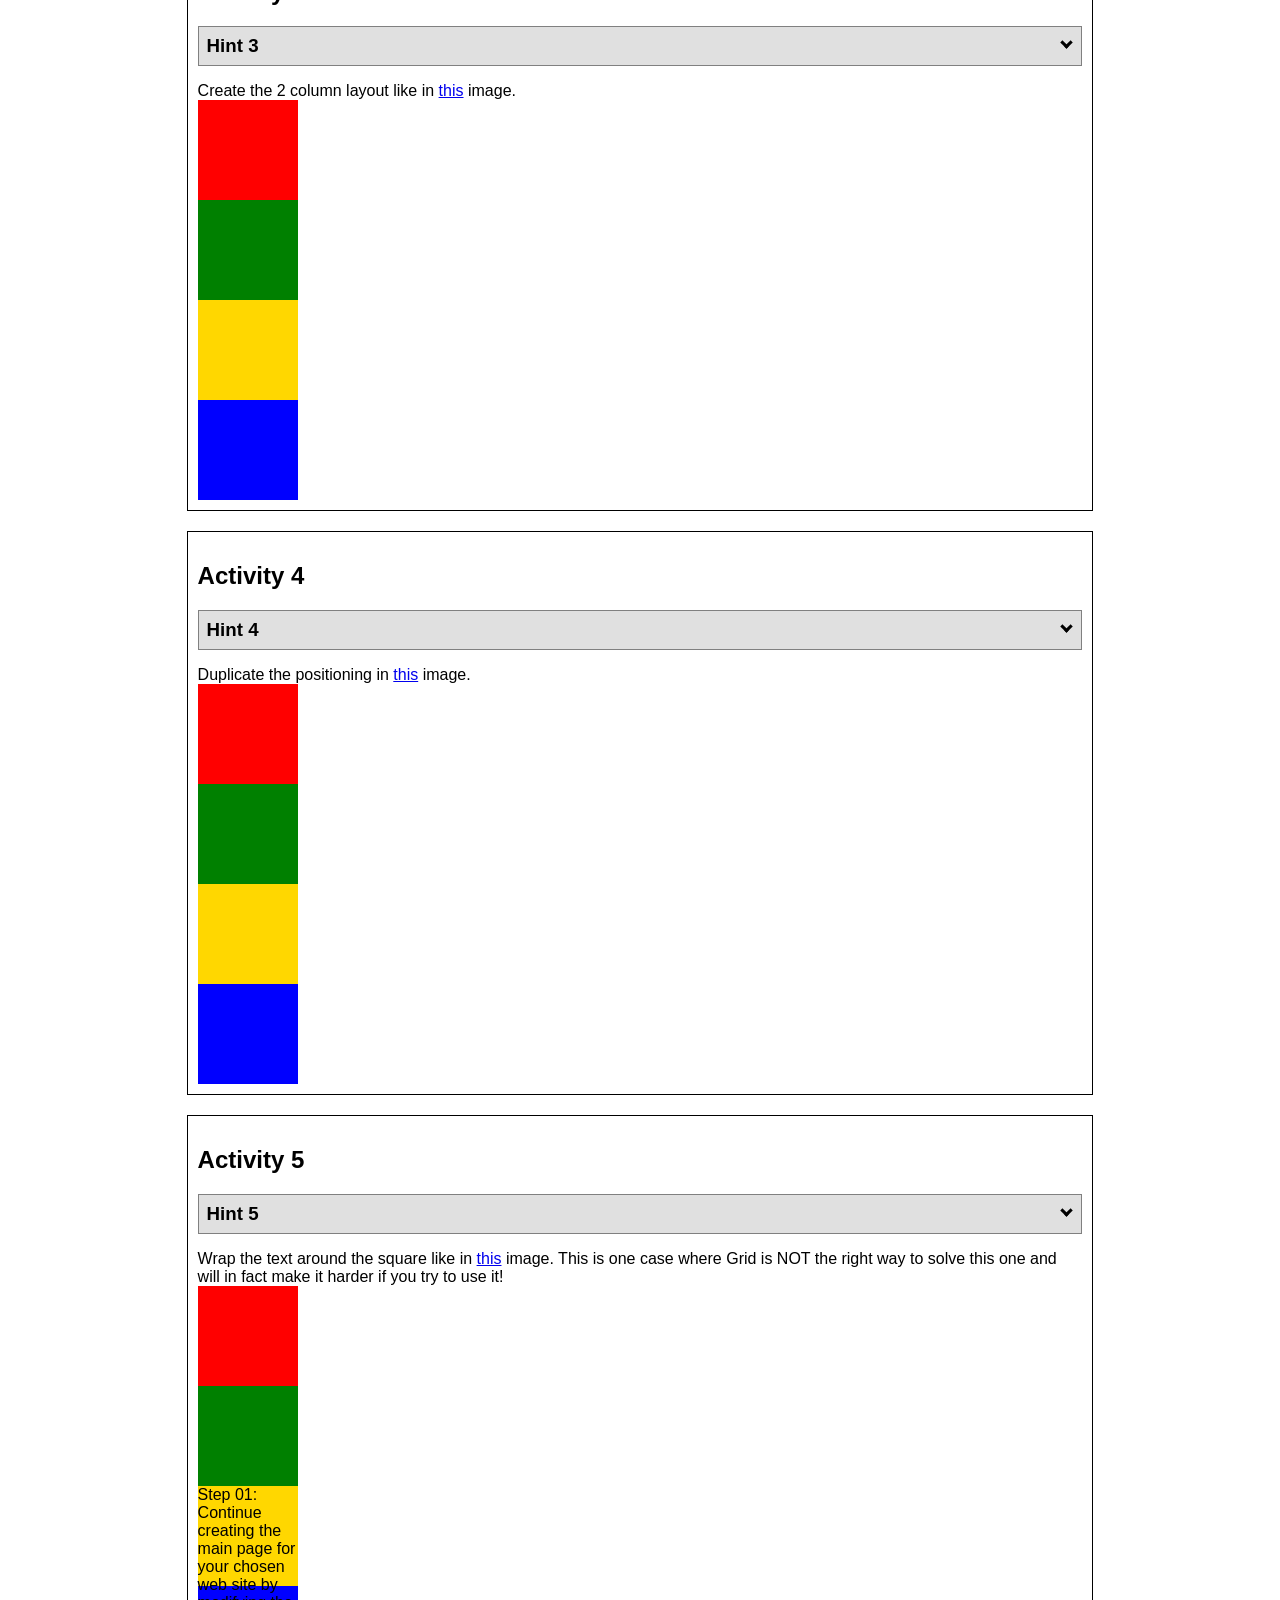
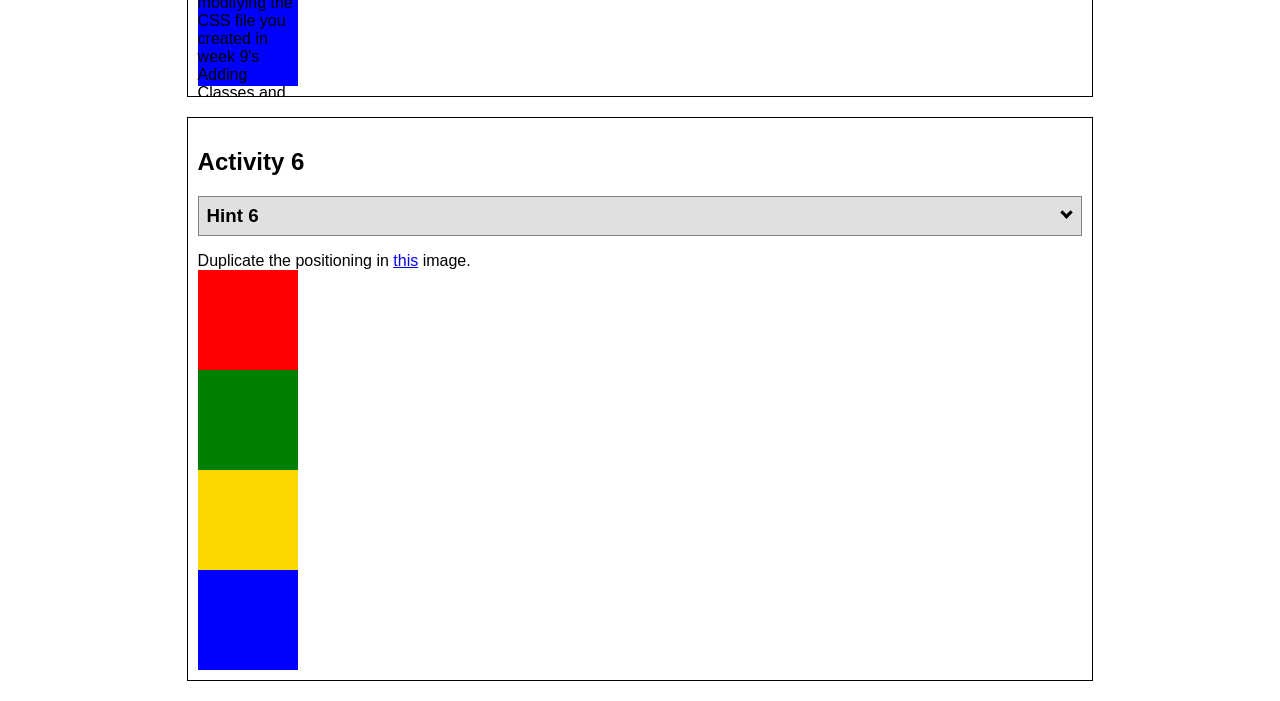
<file: ice/positioning/positioning/positioning.html>
<!DOCTYPE html>
<html lang="en">
  <head>
    <!-- HTML - Name: positioning.html -->
    <title>Positioning Activity</title>
    <link rel="stylesheet" type="text/css" href="positionstyles.css" />
  </head>
  <body>
    <div class="activity">
      <h2>WDD 130 positioning exercises</h2>
      For each activity match make the boxes match the image by modifying the stylesheet.</div>
    <div class="activity">
      <h2>Activity 1</h2>
      <section class="hint"><input type="checkbox" ><i></i> <h3>Hint 1</h3><div><p>Use the activity instructions for the firt activity</a></p></div></section>
      <p>Follow the activity instructions to make the boxes match  <a href="images/example1.png" target="_blank">this</a> image.</p>
      <div class="content1" >
        <div class="red1" ></div>
        <div class="green1" ></div>
        <div class="green1" ></div>
        <div class="yellow1"></div>
        <div class="yellow1"></div>
        <div class="blue1"></div>
      </div>
    </div>
    <div class="activity">
      <h2>Activity 2</h2>
      <section class="hint"><input type="checkbox" > <h3>Hint 2</h3><i></i><div>
      <ul>
      <li>grid-template-columns: 50px 50px 50px 50px 50px </li></ul></div></section>
      <p>Overlap and stagger the squares like in <a href="images/example2.png" target="_blank">this</a> image.</p>
      <div class="content2" >
        <div class="red2" ></div>
        <div class="green2" ></div>
        <div class="yellow2"></div>
        <div class="blue2"></div>
      </div>
    </div>
    <div class="activity">
      <h2>Activity 3</h2>
      <section class="hint"><input type="checkbox" > <h3>Hint 3</h3><i></i><div><p>This one is going to be best solved with CSS Grid. Remember to make the boxes the right width first...then start moving them around. </p><h4>Properties used:</h4><ul><li>display:grid;</li><li>grid-template-columns:</li><li>grid-column-gap:</li>
        <li>grid-column:</li>  </ul></div></section>
      Create the 2 column layout like in <a href="images/example3.png" target="_blank">this</a>  image.
      <div class="content3" >
        <div class="red3" ></div>
        <div class="green3" ></div>
        <div class="yellow3"></div>
        <div class="blue3"></div>
      </div>
    </div>
    <div class="activity">
      <h2>Activity 4</h2>
      <section class="hint"><input type="checkbox" > <h3>Hint 4</h3><i></i><div><p>For the others we have been primarily concerned with width. For this one you will need to adjust height as well. </p><h4>Properties used:</h4><ul><li>display:grid;</li><li>grid-template-columns:</li><li>grid-row:</li></ul></div></section>
      Duplicate the positioning in <a href="images/example4.png" target="_blank">this</a> image. 
      <div class="content4" >
        <div class="red4" ></div>
        <div class="green4" ></div>
        <div class="yellow4"></div>
        <div class="blue4"></div>
      </div>
    </div>

    <div class="activity">
      <h2>Activity 5</h2>
      <section class="hint"><input type="checkbox" > <h3>Hint 5</h3><i></i><div><p>Grid is <strong>not</strong> the right way to do this.  In fact there is only one way to really do that...and that is with float. Remember that we float the thing we want the text to wrap around.  Also remember to start by making all the shapes the right size and shape.</p><h4>Properties used:</h4><ul><li>float: left;</li></ul></div></section>
      Wrap the text around the square like in <a href="images/example5.png" target="_blank">this</a> image. This is one case where Grid is NOT the right way to solve this one and will in fact make it harder if you try to use it!
      <div class="content5" >
        <div class="red5" ></div>
        <div class="green5" ></div>
        <div class="yellow5">Step 01: Continue creating the main page for your chosen web site by modifying the CSS file you created in week 9's Adding Classes and IDs to Your Website assignment. This week, you will position all of the content on your main page using the CSS positioning techniques taught in KhanAcademy. When you are done, your webpage layout should reflect what you outlined in the wireframe you designed in the assignment Your Own Site Diagram and Wireframe in week 3. <br />
          If you have changed your mind on how you want the content of your main page laid out, take an opportunity to update your wireframe before completing this assignment (it is much easier to experiment with different layouts in a wireframe than it is to do so by modifying the CSS). Also, if you find that you are having trouble with using CSS positioning, feel free to review the concepts at the learn layout site: http://learnlayout.com/. You should be able to apply these principles to your site. For futher help, refer back to the Max Design site used in the beginning of the course for an example of how to implement your site design.</div>
        <div class="blue5"></div>
      </div>
    </div>
    <div class="activity">
      <h2>Activity 6</h2>
      <section class="hint"><input type="checkbox" > <h3>Hint 6</h3><i></i><div><p>This one is all about visualizing the grid behind the layout. If you are having a hard time doing that first: all the sizes are even multiples of 100, and second here is another example with the lines drawn: <a href="images/example6-hint.png" target="_blank">example 6 with lines</a>. For this one you will find it easiest if you use px for the column width. You can also use <kbd>z-index</kbd> to control the element layering.    </p><h4>Properties used:</h4><ul><li>display:grid;</li><li>grid-template-columns:</li><li>grid-column:</li><li>grid-row:</li><li><a href="https://www.w3schools.com/cssref/pr_pos_z-index.asp" target="_blank">z-index:</a></li></ul></div></section>
      Duplicate the positioning in <a href="images/example6.png" target="_blank">this</a> image.
      <div class="content6" >
        <div class="red6" ></div>
        <div class="green6" ></div>
        <div class="yellow6"></div>
        <div class="blue6"></div>
      </div>
    </div>
  </body>
</html>
</file>
<file: wwr/styles/style.css>
body {
    font-size: 22px;
    font-family: garamond;
    background-color: beige;
    margin: 0;
    padding: 0;
}
h2 {
    margin: 0;
}
.home-title{
    font-size: 2em;
    font-family: garamond;
    color: beige;
    margin-top: 10px;
}
div #content {
    max-width: 1600px;
    margin: 0 auto;
}
.logo {
    width: 125px;
    height: 100px;
}
#logo-link {
    padding-top: 5px;
    justify-self: center;
    align-self: center;
}
nav a {
    text-align: center;
    text-decoration: none;
    font-family: garamond;
    padding: 35px;
}
#hero {
    display: grid;
    grid-template-columns: 1fr 3fr 1fr;
    margin-top: -100px;
}
#hero-box {
    grid-column: 1/4;
    grid-row: 1/3;
    z-index: -1;
}
h4 {
    color: beige;
    font-family: garamond;
}
#hero-msg {
    grid-column: 2/3;
    grid-row: 1/2;
    margin-top: 100px;
}
#hero-msg h1, #hero-msg h4 {
    text-align: center;
    font-family: 'Courier New', Courier;
}
#hero-img {
    width: 100%;
}
.button-box {
    text-align: center;
    font-family: garamond;
}
.home-grid {
    display: grid;
    grid-template-columns: repeat(10, 1fr);
}
main section {
    text-align: center;
    font-family: garamond;
}
main section img {
    box-sizing: border-box;
}
#background {
    height: 725px;
    background-color: #663F46;
    grid-column: 1/11;
    grid-row: 4/9;
}
body {
    background-color: beige
}
header {
    display: grid;
    background-color: #575757;
    opacity: 70%;
    grid-template-columns: 150px auto;
}
nav {
    display: flex;
    justify-content: space-around;
}
nav a {
    color: beige;
    font-family: garamond;
}
nav a:hover {
    background-color: #575757;
    color: #739CC5;
    font-family: garamond;
}
.book, .join {
    background-color:#656565;
    color: beige;
    text-decoration: none;
    font-size: 18px;
    font-family: garamond;
    padding: 15px 30px;
    margin-top: 50px;
    border-radius: 5px;
}
.book:hover, .join:hover {
    background-color: #85a7c9;
    color: beige;
    font-family: garamond;
}
.card-img {
    border: 10px solid #663F46;
    transition: transform .5s;
    box-shadow: 5px 5px 10px #663F46;
}
.card-img:hover {
    opacity: .8;
    transform: scale(1.1);
}
.mountains {
    grid-column: 2/7;
    grid-row: 5/8;
    box-shadow: 5px 5px 10px #663F46;
}
.card-img, .mountains {
    width: 100%;
}
.rivers-card {
    grid-column: 2/4;
    grid-row: 2/3;
}
.camping-card {
    grid-column: 5/7;
    grid-row: 2/3;
}
.rapids-card {
    grid-column: 8/10;
    grid-row: 2/3;
}
.rivers-card, .camping-card, .rapids-card {
    margin: 200px 0;
}
.icon {
    width: 80px;
    padding-top: 10px;
}
.msg {
    background-color: #575757;
    line-height: 1.5em;
    padding: 35px;
    grid-column: 6/10;
    grid-row: 6/7;
    box-shadow: 5px 5px 10px #663F46;
}
footer {
    background-color: #663F46;
    color: beige;
    font-family: garamond;
    padding: 25px 50px;
    margin-top: 200px;
    display: flex;
    justify-content: space-around;
    align-items: center;
}
footer p {
    font-size: 1.2em;
}
footer p a:hover {
    text-decoration: underline;
}
footer a {
    color: beige;
    text-decoration: none;
    font-family: garamond;
}
footer a:hover {
    color: #739CC5;
    font-family: garamond;
}
footer .social img {
    padding-top: 15px;
}
.msg h2 {
    color: #85a7c9;
    font-family: garamond;
}
.msg p {
    color: beige;
    font-size: .8em;
    font-family: garamond;
    padding: 25px 50px;
}

@media screen and (max-width: 900px) {
    #hero, .home-grid {
        display: block;
        height: auto;
    }
    nav, footer {
        flex-direction: column;
    }
    nav a {
        display: block;
        padding: 15px;
    }
    #hero {
        margin-top: 0;
    }
    #hero-msg {
        margin-top: 0;
    }
    #hero-msg h4 {
        display: none;
    }
    #hero-msg h1 {
        color: #6f7364;
    }
    .home-title {
        font-size: 25px;
    }
    .rivers-card, .camping-card, .rapids-card { 
        margin: 50px auto;
        width: 60%;
    }
    #background {
        display: none;
    }
    .mountains, .msg {
        width: 80%;
        display: block;
        margin: 0 auto;
    }
    footer {
        margin-top: 25px;
    }
}
</file>
<file: ice/fathersday/styles/styles.css>
/* Add your CSS here to style your father's day page */
body {
    display: grid;
    grid-template-areas: 
        "header"
        "nav"
        "main"
        "footer";
    font-family: Arial, sans-serif;
    background-color: #ffd2af;
    margin: 0;
    padding: 20px;
}

ul {
    list-style-type: none;
    padding: 0;
    font-size: 30px;
    border: 4px solid #5c2c03;
    background-color: #ffa25b;
    color:#934603;
    text-align: center;
    margin: 20px auto;
    width: 45%;
    border-radius: 15px;
}

li:hover {
    background-color: #ffd2a5;
    color: #5c2c03;
    border-radius: 15px;
    transform: scale(1.02);
}

h1, h2 {
    color: #934603;
    text-align: center;
}

h1 {
    font-size: 50px;
    margin-bottom: 25px;
    font-family: Garamond, serif;
}

img {
    display: block;
    margin: 20px auto;
    max-width: 100%;
    height: 500px;
    border: 4px solid #5c2c03;
    border-radius: 10px;
    align-items: center;
}

section {
    margin: 20px auto;
    width: 80%;
    padding: 10px;
    background-color: #ffa25b;
    border: 4px solid #5c2c03;
    border-radius: 15px;
    color:#5c2c03
}

footer {
    text-align: center;
    margin-top: 20px;
    font-size: 18px;
    color: #5c2c03;
}
</file>
<file: ice/favorite_devo/styles/styles.css>
body {
  margin: 0;
  height: 100%;
  font-family: Arial, sans-serif;
  background: linear-gradient(to bottom, #d3d3d3, #001f3f);
  background-repeat: no-repeat; /* Just in case */
  background-attachment: fixed;
}

.container {
  text-align: center;
}

.header {
  padding: 20px 0;
}

.header-image {
  background-image: url('../images/icenter.png'); /* Replace with your image */
  background-repeat: no-repeat;
  background-position: center;
  height: 150px;
  display: flex;
  flex-direction: column;
  justify-content: center;
  color: white;

}

.header-image h1 {
  margin: 0;
  line-height: 0.9;
    font-size: 3.5em;
  font-weight: bold;
  text-shadow: 2px 2px 4px rgba(0, 0, 0, 0.7);
  background: #00000055;
}

.content-box {
  background-color: white;
  margin: 30px auto;
  width: 90%;
  max-width: 900px;
  padding: 40px;
  box-shadow: 5px 5px 0px black;
  min-height: 400px;
}

table {
  width: 100%;
}

td, th {
  padding: 10px;
}

form {
  display: inline-block;
  margin-top: 20px;
  width: 100%;
}

label {
  display: block;
  margin-bottom: 5px;
  font-weight: bold;
  margin-top: 20px;
  font-size: 1.2em;
}

#speaker {  
  font-size: 1.3em;
  font-weight: bold;
  margin-bottom: 10px;
  margin-top: 10px;
}

#devotitle {
  font-size: 1.3em;
  font-weight: bold;
  margin-bottom: 10px;
  margin-top: 10px;
}

#year {
  font-size: 1.3em;
  font-weight: bold;
  margin-bottom: 10px;
  margin-top: 10px;
}

#location {
  font-size: 1.3em;
  font-weight: bold;
  margin-bottom: 10px;
  margin-top: 10px;
}
</file>
<file: ice/positioning/positionstyles.css>
/* CSS - Name: "positionstyles.css" */
/* Activity 1 styles */
.content1 {
  /* This is the parent of the activity 1 boxes. */
  display: grid;
  grid-template-columns: 1fr 1fr;
  justify-items: center;
  gap: 20px;
}
.red1 { 
  width: 100%; 
  height: 100px; 
  background-color: red; 
  grid-column: 1/3;
} 
.green1 {
  width: 200px; 
  height: 200px; 
  background-color: green; 

} 
.yellow1 {
  width: 200px; 
  height: 200px; 
  background-color: gold; 
} 
.blue1 {
  width: 100%; 
  height: 100px; 
  background-color: blue;
  grid-column: 1/3;
} 
/* Activity 2 styles */ 
.content2 {
  /* This is the parent of the activity 2 boxes. */
  display: grid;
  grid-template-columns: 50px 50px 50px 50px 50px;
  grid-template-rows: 50px 50px 50px 50px 50px;
}
.red2 {
  width: 100px; 
  height: 100px; 
  background-color: red;
  grid-column: 1/3;
  grid-row: 1/3;
} 
.green2 { 
  width: 100px; 
  height: 100px; 
  background-color: green;
  grid-column: 2/4;
  grid-row: 2/4;} 
.yellow2 {
  width: 100px; 
  height: 100px; 
  background-color: gold;
  grid-column: 3/5;
  grid-row: 3/5;
} 
.blue2 {
  width: 100px; 
  height: 100px; 
  background-color: blue; 
  grid-column: 4/6;
  grid-row: 4/6;  
} 
/* Activity 3 styles */ 
.content3 {
  /* This is the parent of the activity 3 boxes. */
  display: grid;
  grid-template-columns: 1fr 1fr;
  grid-column-gap: 50px;
}
.red3 {
  width: 100%; 
  height: 100px; 
  background-color: red; 
  grid-column: 1/4;
} 
.green3 {
  width: 100%; 
  height: 200px; 
  background-color: green;
  grid-column: 1/2;
} 
.yellow3 {
  width: 100%; 
  height: 200px; 
  background-color: gold;
  grid-column: 2/4;
} 
.blue3 {
  width: 100%;
  height: 100px; 
  background-color: blue;
  grid-column: 1/4;
} 
/* Activity 4 styles */ 
.content4 {
  /* This is the parent of the activity 4 boxes. */
  height: 400px;
  display: grid;
  grid-template-columns: 1fr 1fr;
  grid-template-rows: 1fr 1fr 1fr;
}
.red4 { 
  background-color: red;
  grid-column: 1/2;
  grid-row: 1/4;
} 
.green4 {
  background-color: green; 
} 
.yellow4 {
  background-color: gold; 
} 
.blue4 {
  background-color: blue; 
} 
/* Activity 5 styles */ 
.content5 {
  /* This is the parent of the activity 5 boxes. */
  height: 400px;
}
.red5 { 
  width: 100%; 
  height: 100px; 
  background-color: red; 
} 
.green5 { 
  width: 100px; 
  height: 100px; 
  background-color: green;
  float: left;

} 
.yellow5 {
  width: 100%; 
  height: 100%; 
  background-color: gold;
} 
.blue5 {
  width: 100%; 
  height: 100px; 
  background-color: blue; 
  float: right;
} 
/* Activity 6 styles */ 
.content6 {
  /* This is the parent of the activity 6 boxes. */
  display: grid;
  grid-template-columns: repeat(6, 1fr);
  grid-template-rows: repeat(6, 1fr);
  background-color: lightgrey;
}
.red6 {
  width: 100%; 
  height: 100%;
  background-color: red; 
  grid-column: 1/5;
  grid-row: 1/3;
} 
.green6 {
  width: 100%; 
  height: 100%; 
  background-color: green;
  grid-column: 1/3;
  grid-row: 5/7;
  z-index: 3;
} 
.yellow6 {
  width: 100%; 
  height: 100%; 
  background-color: gold; 
  grid-column: 5/7;
  grid-row: 3/7;
  z-index: 2;
} 
.blue6 {
  width: 100%; 
  height: 300px; 
  background-color: blue;
  z-index: 1;
  grid-column: 2/6;
  grid-row: 2/6;
} 


/* Do not make any changes below here */
.activity {
  width: 70%; 
  margin: 20px auto; 
  font-family: Arial, sans-serif; 
  border: 1px solid black; 
  padding: 10px; 
  clear:both; 
  overflow: auto;
} 

.hint {
  border: 1px solid grey;
  background: #e0e0e0;
  padding: .5em;
  position: relative;
  margin: 1em 0;
}
.hint h3 {
  margin: 0;
}
.hint:hover {
  background: #d0d0d0;
}
.hint > div {
  display: none;
}

.hint input[type=checkbox] {
  position: absolute;
  width: 100%;
  height: 100%;
  opacity: 0;
  z-index: 1;
  cursor: pointer;
}

.hint input[type=checkbox]:checked ~ div {
  display: block;
}

.hint i {
  position: absolute;
  transform: translate(-6px, 0);
  margin-top: 16px;
  right: 10px;
  top: -3px;
}
.hint i:before, .hint i:after {
  content: "";
  position: absolute;
  background-color: black;
  width: 3px;
  height: 9px;
}
.hint i:before {
  transform: translate(2px, 0) rotate(45deg);
}
.hint i:after {
  transform: translate(-2px, 0) rotate(-45deg);
}

.hint input[type=checkbox]:checked ~ i:before {
  transform: translate(-2px, 0) rotate(45deg);
}
.hint input[type=checkbox]:checked ~ i:after {
  transform: translate(2px, 0) rotate(-45deg);
}
.hint a {
  position: relative;
  z-index: 1;
}
</file>
<file: ice/positioning/positioning/positionstyles.css>
/* CSS - Name: "positionstyles.css" */
/* Activity 1 styles */
.content1 {
  /* This is the parent of the activity 1 boxes. */

}
.red1 { 
  width: 100px; 
  height: 100px; 
  background-color: red; 

} 
.green1 {
  width: 100px; 
  height: 100px; 
  background-color: green; 

} 
.yellow1 {
  width: 100px; 
  height: 100px; 
  background-color: gold; 
} 
.blue1 {
  width: 100px; 
  height: 100px; 
  background-color: blue; 
} 
/* Activity 2 styles */ 
.content2 {
  /* This is the parent of the activity 2 boxes. */
}
.red2 {
  width: 100px; 
  height: 100px; 
  background-color: red; 
} 
.green2 { 
  width: 100px; 
  height: 100px; 
  background-color: green; 
} 
.yellow2 {
  width: 100px; 
  height: 100px; 
  background-color: gold; 
} 
.blue2 {
  width: 100px; 
  height: 100px; 
  background-color: blue; 
} 
/* Activity 3 styles */ 
.content3 {
  /* This is the parent of the activity 3 boxes. */
}
.red3 {
  width: 100px; 
  height: 100px; 
  background-color: red; 
} 
.green3 {
  width: 100px; 
  height: 100px; 
  background-color: green;
} 
.yellow3 {
  width: 100px; 
  height: 100px; 
  background-color: gold; 
} 
.blue3 {
  width: 100px;
  height: 100px; 
  background-color: blue; 
} 
/* Activity 4 styles */ 
.content4 {
  /* This is the parent of the activity 4 boxes. */
  height: 400px;
}
.red4 {
  width: 100px; 
  height: 100px; 
  background-color: red; 
} 
.green4 {
  width: 100px; 
  height: 100px; 
  background-color: green; 
} 
.yellow4 {
  width: 100px; 
  height: 100px; 
  background-color: gold; 
} 
.blue4 {
  width: 100px; 
  height: 100px; 
  background-color: blue; 
} 
/* Activity 5 styles */ 
.content5 {
  /* This is the parent of the activity 5 boxes. */
  height: 400px;
}
.red5 { 
  width: 100px; 
  height: 100px; 
  background-color: red; 
} 
.green5 { 
  width: 100px; 
  height: 100px; 
  background-color: green; 

} 
.yellow5 {
  width: 100px; 
  height: 100px; 
  background-color: gold; 

} 
.blue5 {
  width: 100px; 
  height: 100px; 
  background-color: blue; 
} 
/* Activity 6 styles */ 
.content6 {
  /* This is the parent of the activity 6 boxes. */
}
.red6 {
  width: 100px; 
  height: 100px; 
  background-color: red; 
} 
.green6 {
  width: 100px; 
  height: 100px; 
  background-color: green; 
} 
.yellow6 {
  width: 100px; 
  height: 100px; 
  background-color: gold; 
} 
.blue6 {
  width: 100px; 
  height: 100px; 
  background-color: blue; 
} 


/* Do not make any changes below here */
.activity {
  width: 70%; 
  margin: 20px auto; 
  font-family: Arial, sans-serif; 
  border: 1px solid black; 
  padding: 10px; 
  clear:both; 
  overflow: auto;
} 

.hint {
  border: 1px solid grey;
  background: #e0e0e0;
  padding: .5em;
  position: relative;
  margin: 1em 0;
}
.hint h3 {
  margin: 0;
}
.hint:hover {
  background: #d0d0d0;
}
.hint > div {
  display: none;
}

.hint input[type=checkbox] {
  position: absolute;
  width: 100%;
  height: 100%;
  opacity: 0;
  z-index: 1;
  cursor: pointer;
}

.hint input[type=checkbox]:checked ~ div {
  display: block;
}

.hint i {
  position: absolute;
  transform: translate(-6px, 0);
  margin-top: 16px;
  right: 10px;
  top: -3px;
}
.hint i:before, .hint i:after {
  content: "";
  position: absolute;
  background-color: black;
  width: 3px;
  height: 9px;
}
.hint i:before {
  transform: translate(2px, 0) rotate(45deg);
}
.hint i:after {
  transform: translate(-2px, 0) rotate(-45deg);
}

.hint input[type=checkbox]:checked ~ i:before {
  transform: translate(-2px, 0) rotate(45deg);
}
.hint input[type=checkbox]:checked ~ i:after {
  transform: translate(2px, 0) rotate(-45deg);
}
.hint a {
  position: relative;
  z-index: 1;
}
</file>
